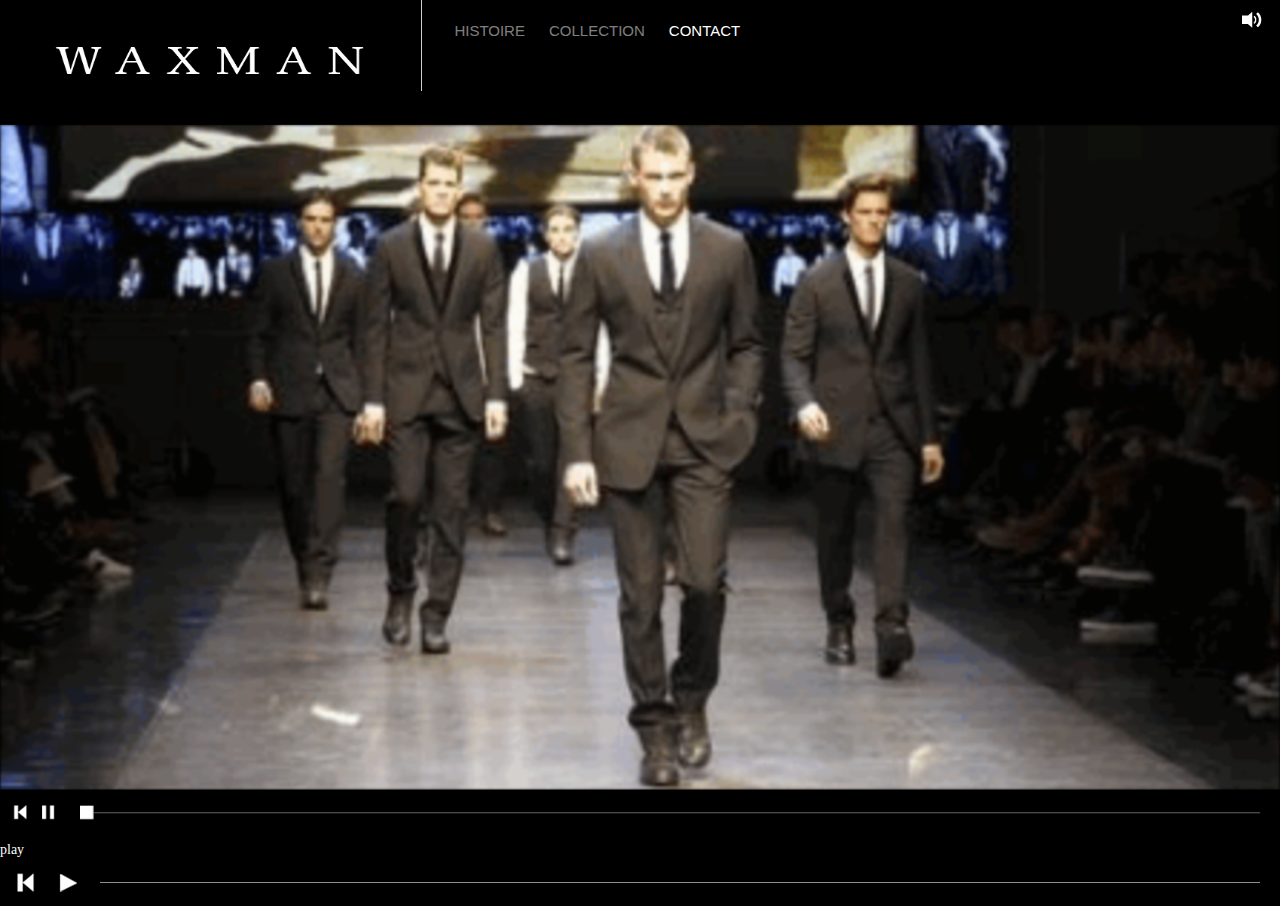
<file: index.html>
<!DOCTYPE html>
<html>
<head>
<meta http-equiv="Content-Type" content="text/html; charset=UTF-8">
<meta name="robots" content="INDEX, FOLLOW">
<title>Index</title>
<meta name="keywords" content="">
<meta name="description" content="">
<link href="css/main.css" rel="stylesheet" type="text/css">
<script type="text/javascript" src="http://ajax.googleapis.com/ajax/libs/jquery/1.10.1/jquery.min.js"></script>
<script type="text/javascript" src="js/jquery.jplayer.min.js"></script>
<script type="text/javascript">
//<![CDATA[
$(document).ready(function(){

	$("#video").jPlayer({
		ready: function () {
			$(this).jPlayer("setMedia", {
				m4v: "http://www.jplayer.org/video/m4v/Big_Buck_Bunny_Trailer.m4v",
				ogv: "http://www.jplayer.org/video/ogv/Big_Buck_Bunny_Trailer.ogv",
				webmv: "http://www.jplayer.org/video/webm/Big_Buck_Bunny_Trailer.webm",
				poster: "images/other/mov1.png"
			}).jPlayer("play");
		},
		swfPath: "js",
		supplied: "webmv, ogv, m4v",
		volume: 0.3,
		size: {
			width: "100%",
			height: "auto",
			cssClass: "jp-video-360p"
		},
		smoothPlayBar: true,
		keyEnabled: true
	});

});
//]]>
</script>
</head>
<body>
<div class="header clear"><a href="#"><img class="logo" src="images/logo.png" width="560" height="91" alt=""></a>
  <ul class="nav">
    <li><a href="#">HISTOIRE</a>
      <ul>
        <li><a href="#">COORDONNÉS</a></li>
        <li><a href="#">HEURES D’OUVERTURE</a></li>
        <li><a href="#">FORMULAIRE COURRIEL</a></li>
      </ul>
    </li>
    <li><a href="#">COLLECTION</a>
      <ul>
        <li><a href="#">COORDONNÉS</a></li>
        <li><a href="#">HEURES D’OUVERTURE</a></li>
        <li><a href="#">FORMULAIRE COURRIEL</a></li>
      </ul>
    </li>
    <li><a class="nav_act" href="#">CONTACT</a>
      <ul>
        <li><a href="#">COORDONNÉS</a></li>
        <li><a href="#">HEURES D’OUVERTURE</a></li>
        <li><a href="#">FORMULAIRE COURRIEL</a></li>
      </ul>
    </li>
  </ul>
  <!--<a href="javascript:;" class="mute jp-mute" tabindex="1" title="mute">mute</a>
  <a href="javascript:;" class="mute mute_off jp-unmute" tabindex="1" title="unmute" style="display: none;">unmute</a>
  <span class="mute" style="display: none;">&nbsp;</span> 
  <span class="mute mute_off" style="display: none;">&nbsp;</span>--> 
</div>
<div class="mov_cnt">
		<div id="jp_container_1" class="jp-video jp-video-360p">
			<div class="jp-type-single">
				<div id="video" class="jp-jplayer"></div>
				<div class="jp-gui">
					<div class="jp-video-play">
						<a href="javascript:;" class="jp-video-play-icon" tabindex="1">play</a>
					</div>
					<div class="jp-interface clear">
						
						<div class="jp-current-time" style="display: none;"></div>
						<div class="jp-duration" style="display: none;"></div>
						<div class="jp-controls-holder pl_controls">
							<ul class="jp-controls clear">
								<li><a href="javascript:;" class="pl_stop jp-stop" tabindex="1">stop</a></li>
                                <li><a href="javascript:;" class="pl_play jp-play" tabindex="1">play</a></li>
								<li><a href="javascript:;" class="pl_pause jp-pause" tabindex="1">pause</a></li>								
								<li><a href="javascript:;" class="mute jp-mute" tabindex="1" title="mute">mute</a></li>
								<li><a href="javascript:;" class="mute mute_off jp-unmute" tabindex="1" title="unmute">unmute</a></li>
								<li style="display: none;"><a href="javascript:;" class="jp-volume-max" tabindex="1" title="max volume">max volume</a></li>
							</ul>
							<div class="jp-volume-bar">
								<div class="jp-volume-bar-value"></div>
							</div>
							<ul class="jp-toggles" style="display: none;">
								<li><a href="javascript:;" class="jp-full-screen" tabindex="1" title="full screen">full screen</a></li>
								<li><a href="javascript:;" class="jp-restore-screen" tabindex="1" title="restore screen">restore screen</a></li>
								<li><a href="javascript:;" class="jp-repeat" tabindex="1" title="repeat">repeat</a></li>
								<li><a href="javascript:;" class="jp-repeat-off" tabindex="1" title="repeat off">repeat off</a></li>
							</ul>
						</div>
                        
                        <div class="jp-progress pl_progress">
							<div class="jp-seek-bar pl_seek">
								<div class="jp-play-bar pl_play_bar">&nbsp;</div>
							</div>
						</div>
                        
						<div class="jp-title" style="display: none;">
							<ul>
								<li>Big Buck Bunny Trailer</li>
							</ul>
						</div>
					</div>
				</div>
				<div class="jp-no-solution">
					<span>Update Required</span>
					To play the media you will need to either update your browser to a recent version or update your <a href="http://get.adobe.com/flashplayer/" target="_blank">Flash plugin</a>.
				</div>
			</div>
		</div>

<img src="images/other/mov1.png" width="1680" height="926" alt="" style="display: none;">
</div>
</body>
</html>
</file>
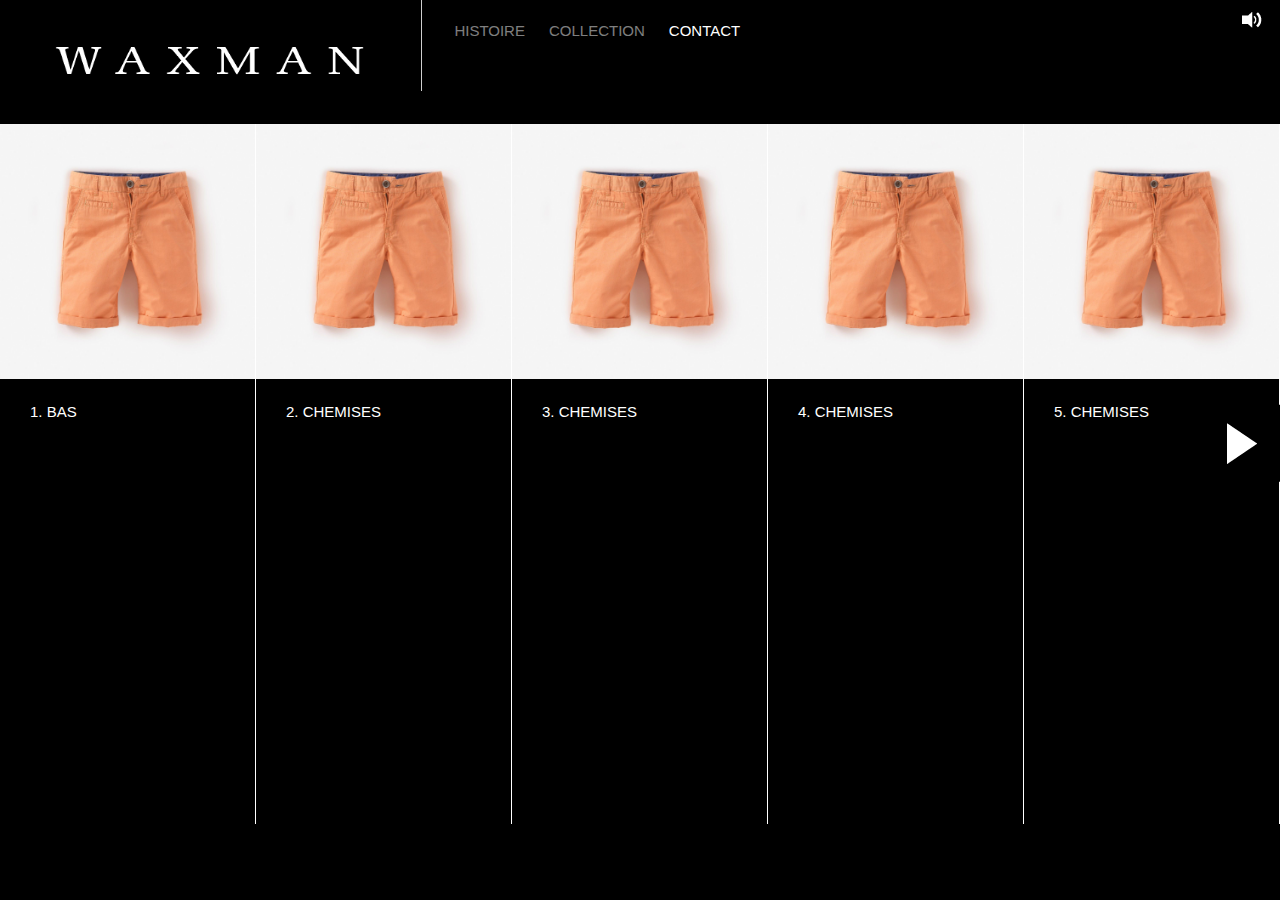
<file: accessories.html>
<!DOCTYPE html>
<html>
<head>
<meta http-equiv="Content-Type" content="text/html; charset=UTF-8">
<meta name="robots" content="INDEX, FOLLOW">
<title>Collection</title>
<meta name="keywords" content="">
<meta name="description" content="">
<link href="css/main.css" rel="stylesheet" type="text/css">
<script type="text/javascript" src="http://ajax.googleapis.com/ajax/libs/jquery/1.10.1/jquery.min.js"></script>
<!-- script src="http://cdn.jquerytools.org/1.2.7/full/jquery.tools.min.js"></script -->
<!--<script type="text/javascript" src="js/scrollable.js"></script>
<script type="text/javascript" src="js/collection.js"></script>-->
<script type="text/javascript" src="js/scrollable.js"></script>
<script type="text/javascript" src="js/jquery.form.js"></script>
<script type="text/javascript" src="js/jquery.validate.js"></script>
<script type="text/javascript" src="js/additional-methods.min.js"></script>
<script type="text/javascript" src="js/jquery.mousewheel.js"></script>
<script type="text/javascript" src="js/mwheelIntent.js"></script>
<script type="text/javascript" src="js/jquery.jscrollpane.min.js"></script>
<script type="text/javascript" src="js/accessories.js"></script>
</head>
<body>
<div class="header clear"><a href="#"><img class="logo" src="images/logo.png" width="560" height="91" alt=""></a>
  <ul class="nav">
    <li><a href="#">HISTOIRE</a>
      <ul>
        <li><a href="#">COORDONNÉS</a></li>
        <li><a href="#">HEURES D’OUVERTURE</a></li>
        <li><a href="#">FORMULAIRE COURRIEL</a></li>
      </ul>
    </li>
    <li><a href="#">COLLECTION</a>
      <ul>
        <li><a href="#">COORDONNÉS</a></li>
        <li><a href="#">HEURES D’OUVERTURE</a></li>
        <li><a href="#">FORMULAIRE COURRIEL</a></li>
      </ul>
    </li>
    <li><a class="nav_act" href="#">CONTACT</a>
      <ul>
        <li><a href="#">COORDONNÉS</a></li>
        <li><a href="#">HEURES D’OUVERTURE</a></li>
        <li><a href="#">FORMULAIRE COURRIEL</a></li>
      </ul>
    </li>
  </ul>
  <span class="mute">&nbsp;</span> </div>
<div class="colct_slider"><span class="slide_l">&nbsp;</span><span class="slide_r">&nbsp;</span>
  <div id="slider">
    <ul class="colct_list items clear" style="width: 100000px; position: relative;">
      <li class="item accs_li" style="visibility: visible;">
        <div class="al_img"><img src="images/other/324400813-0c729764-b8ad-4c0e-87ef-45f89398f044_1200.jpg" width="1200" height="1200" alt="">
          <div class="al_name">1. BAS</div>
        </div>
      </li>
      <li class="item accessory hide_item">
        <div class="cl_img"><img src="images/other/frak.png" width="594" height="925" alt=""></div>
        <div class="cl_dtl">
          <div class="cl_dtl_in"><span class="cl_dtl_close">&nbsp;</span><strong class="cl_name">Jaquette de type Oxford par Chaps Ralph Lauren.</strong>
            <p>La jacquette classique de couleur anthracite est une veste à fentes plus longue à l’arrière, portée en général sur un pantalon à rayures et une chemise blanche à col cassé. La finition de l’ensemble se fait d’un Ascot, de bretelles blanches et d’un gilet gris perle. Les gants gris, les guêtres et le haut-de-forme sont optionnels.</p>
            <div class="cl_code">CODE: CCG</div>
            <ul class="cl_nav_list">
              <li><a class="icon_share" href="#">SHARE</a></li>
              <li><a class="icon_send" href="#">SEND</a></li>
              <li><a class="icon_print" href="#">PRINT</a></li>
              <li><a class="icon_rent" href="#">RENT</a></li>
            </ul>
          </div>
        </div>
      </li>
      <li class="item accessory hide_item">
        <div class="cl_img"><img src="images/other/frak.png" width="594" height="925" alt=""></div>
        <div class="cl_dtl">
          <div class="cl_dtl_in"><span class="cl_dtl_close">&nbsp;</span><strong class="cl_name">Jaquette de type Oxford par Chaps Ralph Lauren.</strong>
            <p>La jacquette classique de couleur anthracite est une veste à fentes plus longue à l’arrière, portée en général sur un pantalon à rayures et une chemise blanche à col cassé. La finition de l’ensemble se fait d’un Ascot, de bretelles blanches et d’un gilet gris perle. Les gants gris, les guêtres et le haut-de-forme sont optionnels.</p>
            <div class="cl_code">CODE: CCG</div>
            <ul class="cl_nav_list">
              <li><a class="icon_share" href="#">SHARE</a></li>
              <li><a class="icon_send" href="#">SEND</a></li>
              <li><a class="icon_print" href="#">PRINT</a></li>
              <li><a class="icon_rent" href="#">RENT</a></li>
            </ul>
          </div>
        </div>
      </li>
      <li class="item accs_li" style="visibility: visible;">
        <div class="al_img"><img src="images/other/324400813-0c729764-b8ad-4c0e-87ef-45f89398f044_1200.jpg" width="1200" height="1200" alt="">
          <div class="al_name">2. CHEMISES</div>
        </div>
      </li>
      <li class="item accessory hide_item">
        <div class="cl_img"><img src="images/other/frak.png" width="594" height="925" alt=""></div>
        <div class="cl_dtl">
          <div class="cl_dtl_in"><span class="cl_dtl_close">&nbsp;</span><strong class="cl_name">Jaquette de type Oxford par Chaps Ralph Lauren.</strong>
            <p>La jacquette classique de couleur anthracite est une veste à fentes plus longue à l’arrière, portée en général sur un pantalon à rayures et une chemise blanche à col cassé. La finition de l’ensemble se fait d’un Ascot, de bretelles blanches et d’un gilet gris perle. Les gants gris, les guêtres et le haut-de-forme sont optionnels.</p>
            <div class="cl_code">CODE: CCG</div>
            <ul class="cl_nav_list">
              <li><a class="icon_share" href="#">SHARE</a></li>
              <li><a class="icon_send" href="#">SEND</a></li>
              <li><a class="icon_print" href="#">PRINT</a></li>
              <li><a class="icon_rent" href="#">RENT</a></li>
            </ul>
          </div>
        </div>
      </li>
      <li class="item accessory hide_item">
        <div class="cl_img"><img src="images/other/frak.png" width="594" height="925" alt=""></div>
        <div class="cl_dtl">
          <div class="cl_dtl_in"><span class="cl_dtl_close">&nbsp;</span><strong class="cl_name">Jaquette de type Oxford par Chaps Ralph Lauren.</strong>
            <p>La jacquette classique de couleur anthracite est une veste à fentes plus longue à l’arrière, portée en général sur un pantalon à rayures et une chemise blanche à col cassé. La finition de l’ensemble se fait d’un Ascot, de bretelles blanches et d’un gilet gris perle. Les gants gris, les guêtres et le haut-de-forme sont optionnels.</p>
            <div class="cl_code">CODE: CCG</div>
            <ul class="cl_nav_list">
              <li><a class="icon_share" href="#">SHARE</a></li>
              <li><a class="icon_send" href="#">SEND</a></li>
              <li><a class="icon_print" href="#">PRINT</a></li>
              <li><a class="icon_rent" href="#">RENT</a></li>
            </ul>
          </div>
        </div>
      </li>
      <li class="item accessory hide_item">
        <div class="cl_img"><img src="images/other/frak.png" width="594" height="925" alt=""></div>
        <div class="cl_dtl">
          <div class="cl_dtl_in"><span class="cl_dtl_close">&nbsp;</span><strong class="cl_name">Jaquette de type Oxford par Chaps Ralph Lauren.</strong>
            <p>La jacquette classique de couleur anthracite est une veste à fentes plus longue à l’arrière, portée en général sur un pantalon à rayures et une chemise blanche à col cassé. La finition de l’ensemble se fait d’un Ascot, de bretelles blanches et d’un gilet gris perle. Les gants gris, les guêtres et le haut-de-forme sont optionnels.</p>
            <div class="cl_code">CODE: CCG</div>
            <ul class="cl_nav_list">
              <li><a class="icon_share" href="#">SHARE</a></li>
              <li><a class="icon_send" href="#">SEND</a></li>
              <li><a class="icon_print" href="#">PRINT</a></li>
              <li><a class="icon_rent" href="#">RENT</a></li>
            </ul>
          </div>
        </div>
      </li>
      <li class="item accessory hide_item">
        <div class="cl_img"><img src="images/other/frak.png" width="594" height="925" alt=""></div>
        <div class="cl_dtl">
          <div class="cl_dtl_in"><span class="cl_dtl_close">&nbsp;</span><strong class="cl_name">Jaquette de type Oxford par Chaps Ralph Lauren.</strong>
            <p>La jacquette classique de couleur anthracite est une veste à fentes plus longue à l’arrière, portée en général sur un pantalon à rayures et une chemise blanche à col cassé. La finition de l’ensemble se fait d’un Ascot, de bretelles blanches et d’un gilet gris perle. Les gants gris, les guêtres et le haut-de-forme sont optionnels.</p>
            <div class="cl_code">CODE: CCG</div>
            <ul class="cl_nav_list">
              <li><a class="icon_share" href="#">SHARE</a></li>
              <li><a class="icon_send" href="#">SEND</a></li>
              <li><a class="icon_print" href="#">PRINT</a></li>
              <li><a class="icon_rent" href="#">RENT</a></li>
            </ul>
          </div>
        </div>
      </li>
      <li class="item accessory hide_item">
        <div class="cl_img"><img src="images/other/frak.png" width="594" height="925" alt=""></div>
        <div class="cl_dtl">
          <div class="cl_dtl_in"><span class="cl_dtl_close">&nbsp;</span><strong class="cl_name">Jaquette de type Oxford par Chaps Ralph Lauren.</strong>
            <p>La jacquette classique de couleur anthracite est une veste à fentes plus longue à l’arrière, portée en général sur un pantalon à rayures et une chemise blanche à col cassé. La finition de l’ensemble se fait d’un Ascot, de bretelles blanches et d’un gilet gris perle. Les gants gris, les guêtres et le haut-de-forme sont optionnels.</p>
            <div class="cl_code">CODE: CCG</div>
            <ul class="cl_nav_list">
              <li><a class="icon_share" href="#">SHARE</a></li>
              <li><a class="icon_send" href="#">SEND</a></li>
              <li><a class="icon_print" href="#">PRINT</a></li>
              <li><a class="icon_rent" href="#">RENT</a></li>
            </ul>
          </div>
        </div>
      </li>
      <li class="item accs_li" style="visibility: visible;">
        <div class="al_img"><img src="images/other/324400813-0c729764-b8ad-4c0e-87ef-45f89398f044_1200.jpg" width="1200" height="1200" alt="">
          <div class="al_name">3. CHEMISES</div>
        </div>
      </li>
      <li class="item accessory hide_item">
        <div class="cl_img"><img src="images/other/frak.png" width="594" height="925" alt=""></div>
        <div class="cl_dtl">
          <div class="cl_dtl_in"><span class="cl_dtl_close">&nbsp;</span><strong class="cl_name">Jaquette de type Oxford par Chaps Ralph Lauren.</strong>
            <p>La jacquette classique de couleur anthracite est une veste à fentes plus longue à l’arrière, portée en général sur un pantalon à rayures et une chemise blanche à col cassé. La finition de l’ensemble se fait d’un Ascot, de bretelles blanches et d’un gilet gris perle. Les gants gris, les guêtres et le haut-de-forme sont optionnels.</p>
            <div class="cl_code">CODE: CCG</div>
            <ul class="cl_nav_list">
              <li><a class="icon_share" href="#">SHARE</a></li>
              <li><a class="icon_send" href="#">SEND</a></li>
              <li><a class="icon_print" href="#">PRINT</a></li>
              <li><a class="icon_rent" href="#">RENT</a></li>
            </ul>
          </div>
        </div>
      </li>
      <li class="item accessory hide_item">
        <div class="cl_img"><img src="images/other/frak.png" width="594" height="925" alt=""></div>
        <div class="cl_dtl">
          <div class="cl_dtl_in"><span class="cl_dtl_close">&nbsp;</span><strong class="cl_name">Jaquette de type Oxford par Chaps Ralph Lauren.</strong>
            <p>La jacquette classique de couleur anthracite est une veste à fentes plus longue à l’arrière, portée en général sur un pantalon à rayures et une chemise blanche à col cassé. La finition de l’ensemble se fait d’un Ascot, de bretelles blanches et d’un gilet gris perle. Les gants gris, les guêtres et le haut-de-forme sont optionnels.</p>
            <div class="cl_code">CODE: CCG</div>
            <ul class="cl_nav_list">
              <li><a class="icon_share" href="#">SHARE</a></li>
              <li><a class="icon_send" href="#">SEND</a></li>
              <li><a class="icon_print" href="#">PRINT</a></li>
              <li><a class="icon_rent" href="#">RENT</a></li>
            </ul>
          </div>
        </div>
      </li>
      <li class="item accs_li" style="visibility: visible;">
        <div class="al_img"><img src="images/other/324400813-0c729764-b8ad-4c0e-87ef-45f89398f044_1200.jpg" width="1200" height="1200" alt="">
          <div class="al_name">4. CHEMISES</div>
        </div>
      </li>
      <li class="item accessory hide_item">
        <div class="cl_img"><img src="images/other/frak.png" width="594" height="925" alt=""></div>
        <div class="cl_dtl">
          <div class="cl_dtl_in"><span class="cl_dtl_close">&nbsp;</span><strong class="cl_name">Jaquette de type Oxford par Chaps Ralph Lauren.</strong>
            <p>La jacquette classique de couleur anthracite est une veste à fentes plus longue à l’arrière, portée en général sur un pantalon à rayures et une chemise blanche à col cassé. La finition de l’ensemble se fait d’un Ascot, de bretelles blanches et d’un gilet gris perle. Les gants gris, les guêtres et le haut-de-forme sont optionnels.</p>
            <div class="cl_code">CODE: CCG</div>
            <ul class="cl_nav_list">
              <li><a class="icon_share" href="#">SHARE</a></li>
              <li><a class="icon_send" href="#">SEND</a></li>
              <li><a class="icon_print" href="#">PRINT</a></li>
              <li><a class="icon_rent" href="#">RENT</a></li>
            </ul>
          </div>
        </div>
      </li>
      <li class="item accessory hide_item">
        <div class="cl_img"><img src="images/other/frak.png" width="594" height="925" alt=""></div>
        <div class="cl_dtl">
          <div class="cl_dtl_in"><span class="cl_dtl_close">&nbsp;</span><strong class="cl_name">Jaquette de type Oxford par Chaps Ralph Lauren.</strong>
            <p>La jacquette classique de couleur anthracite est une veste à fentes plus longue à l’arrière, portée en général sur un pantalon à rayures et une chemise blanche à col cassé. La finition de l’ensemble se fait d’un Ascot, de bretelles blanches et d’un gilet gris perle. Les gants gris, les guêtres et le haut-de-forme sont optionnels.</p>
            <div class="cl_code">CODE: CCG</div>
            <ul class="cl_nav_list">
              <li><a class="icon_share" href="#">SHARE</a></li>
              <li><a class="icon_send" href="#">SEND</a></li>
              <li><a class="icon_print" href="#">PRINT</a></li>
              <li><a class="icon_rent" href="#">RENT</a></li>
            </ul>
          </div>
        </div>
      </li>
      <li class="item accs_li" style="visibility: visible;">
        <div class="al_img"><img src="images/other/324400813-0c729764-b8ad-4c0e-87ef-45f89398f044_1200.jpg" width="1200" height="1200" alt="">
          <div class="al_name">5. CHEMISES</div>
        </div>
      </li>
      <li class="item accessory hide_item">
        <div class="cl_img"><img src="images/other/frak.png" width="594" height="925" alt=""></div>
        <div class="cl_dtl">
          <div class="cl_dtl_in"><span class="cl_dtl_close">&nbsp;</span><strong class="cl_name">Jaquette de type Oxford par Chaps Ralph Lauren.</strong>
            <p>La jacquette classique de couleur anthracite est une veste à fentes plus longue à l’arrière, portée en général sur un pantalon à rayures et une chemise blanche à col cassé. La finition de l’ensemble se fait d’un Ascot, de bretelles blanches et d’un gilet gris perle. Les gants gris, les guêtres et le haut-de-forme sont optionnels.</p>
            <div class="cl_code">CODE: CCG</div>
            <ul class="cl_nav_list">
              <li><a class="icon_share" href="#">SHARE</a></li>
              <li><a class="icon_send" href="#">SEND</a></li>
              <li><a class="icon_print" href="#">PRINT</a></li>
              <li><a class="icon_rent" href="#">RENT</a></li>
            </ul>
          </div>
        </div>
      </li>
      <li class="item accessory hide_item">
        <div class="cl_img"><img src="images/other/frak.png" width="594" height="925" alt=""></div>
        <div class="cl_dtl">
          <div class="cl_dtl_in"><span class="cl_dtl_close">&nbsp;</span><strong class="cl_name">Jaquette de type Oxford par Chaps Ralph Lauren.</strong>
            <p>La jacquette classique de couleur anthracite est une veste à fentes plus longue à l’arrière, portée en général sur un pantalon à rayures et une chemise blanche à col cassé. La finition de l’ensemble se fait d’un Ascot, de bretelles blanches et d’un gilet gris perle. Les gants gris, les guêtres et le haut-de-forme sont optionnels.</p>
            <div class="cl_code">CODE: CCG</div>
            <ul class="cl_nav_list">
              <li><a class="icon_share" href="#">SHARE</a></li>
              <li><a class="icon_send" href="#">SEND</a></li>
              <li><a class="icon_print" href="#">PRINT</a></li>
              <li><a class="icon_rent" href="#">RENT</a></li>
            </ul>
          </div>
        </div>
      </li>
    </ul>
  </div>
</div>
</body>
</html>
</file>
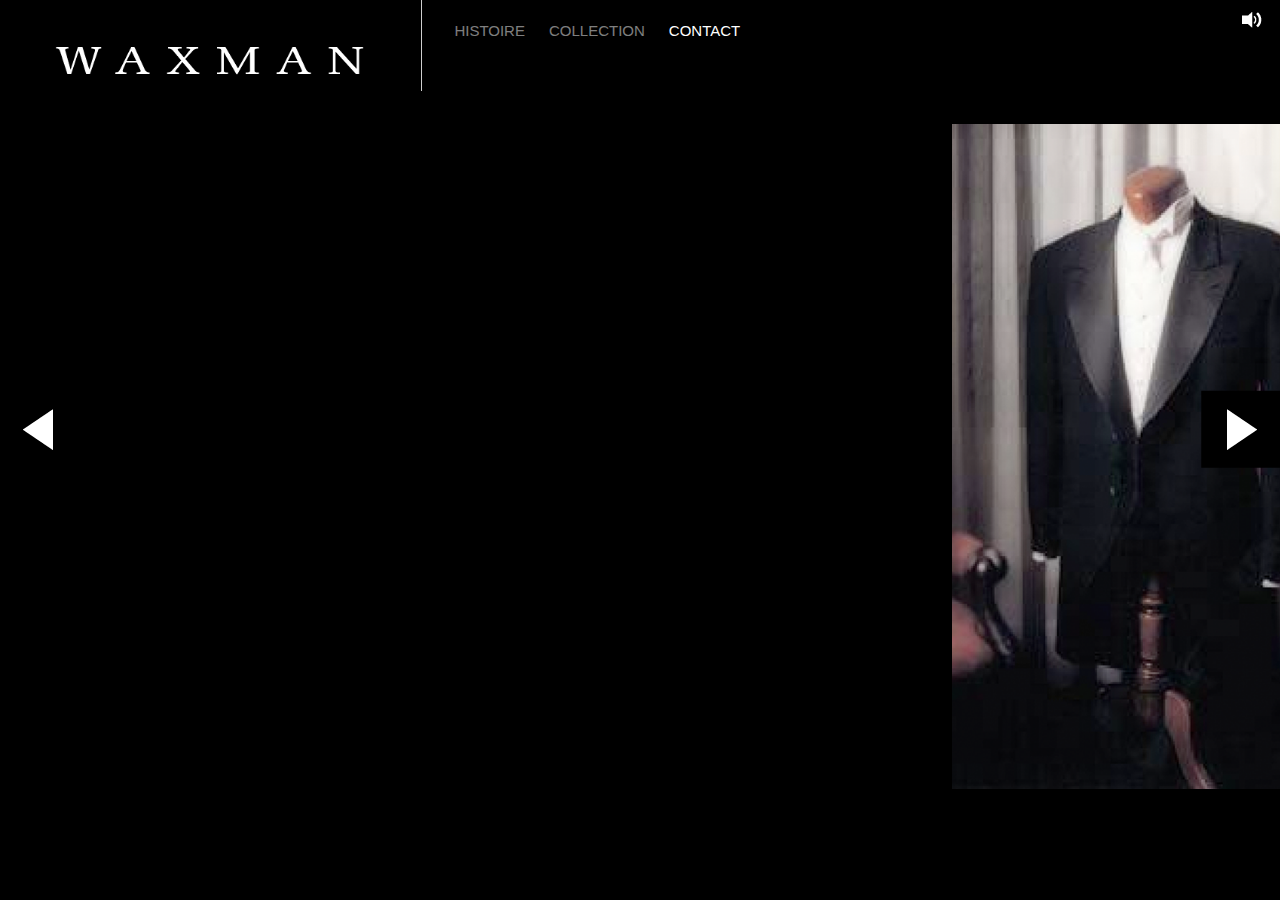
<file: collection.html>
<!DOCTYPE html>
<html>
<head>
<meta http-equiv="Content-Type" content="text/html; charset=UTF-8">
<meta name="robots" content="INDEX, FOLLOW">
<title>Collection</title>
<meta name="keywords" content="">
<meta name="description" content="">
<link href="css/main.css" rel="stylesheet" type="text/css">
<link href="css/jquery.jscrollpane.css" rel="stylesheet" type="text/css">
<script type="text/javascript" src="http://ajax.googleapis.com/ajax/libs/jquery/1.10.1/jquery.min.js"></script>
<!-- script src="http://cdn.jquerytools.org/1.2.7/full/jquery.tools.min.js"></script -->
<script type="text/javascript" src="js/scrollable.js"></script>
<script type="text/javascript" src="js/jquery.form.js"></script>
<script type="text/javascript" src="js/jquery.validate.js"></script>
<script type="text/javascript" src="js/additional-methods.min.js"></script>
<script type="text/javascript" src="js/jquery.mousewheel.js"></script>
<script type="text/javascript" src="js/mwheelIntent.js"></script>
<script type="text/javascript" src="js/jquery.jscrollpane.min.js"></script>
<script type="text/javascript" src="js/collection.js"></script>
</head>
<body>
<div class="header clear"><a href="#"><img class="logo" src="images/logo.png" width="560" height="91" alt=""></a>
  <ul class="nav">
    <li><a href="#">HISTOIRE</a>
      <ul>
        <li><a href="#">COORDONNÉS</a></li>
        <li><a href="#">HEURES D’OUVERTURE</a></li>
        <li><a href="#">FORMULAIRE COURRIEL</a></li>
      </ul>
    </li>
    <li><a href="#">COLLECTION</a>
      <ul>
        <li><a href="#">COORDONNÉS</a></li>
        <li><a href="#">HEURES D’OUVERTURE</a></li>
        <li><a href="#">FORMULAIRE COURRIEL</a></li>
      </ul>
    </li>
    <li><a class="nav_act" href="#">CONTACT</a>
      <ul>
        <li><a href="#">COORDONNÉS</a></li>
        <li><a href="#">HEURES D’OUVERTURE</a></li>
        <li><a href="#">FORMULAIRE COURRIEL</a></li>
      </ul>
    </li>
  </ul>
  <span class="mute">&nbsp;</span> </div>
<div class="colct_slider"><span class="slide_l">&nbsp;</span><span class="slide_r">&nbsp;</span>
  <ul class="cl_num navi clear"></ul>
<!-- 
  <div class="cl_num navi clear"></div>
  <ul class="cl_num navi clear">
    <li class="active cl_curr">&nbsp;</li>
    <li>&nbsp;</li>
    <li>&nbsp;</li>
    <li>&nbsp;</li>
    <li>&nbsp;</li>
    <li>&nbsp;</li>
    <li>&nbsp;</li>
  </ul>
 -->
  <div id="slider">
	  <ul class="colct_list items clear" style="width: 100000px; position: relative;">
	    <li class="item">
	      <div class="cl_img"><img src="images/other/frak.png" width="594" height="925" alt=""></div>
	      <div class="cl_dtl">
	        <div class="cl_dtl_in"><span class="cl_dtl_close">&nbsp;</span><strong class="cl_name">Jaquette de type Oxford par Chaps Ralph Lauren.</strong>
	          <p>La jacquette classique de couleur anthracite est une veste à fentes plus longue à l’arrière, portée en général sur un pantalon à rayures et une chemise blanche à col cassé. La finition de l’ensemble se fait d’un Ascot, de bretelles blanches et d’un gilet gris perle. Les gants gris, les guêtres et le haut-de-forme sont optionnels.</p>
	          <div class="cl_code">CODE: CCG</div>
	          <ul class="cl_nav_list clear">
	            <li><a class="icon_share" href="#">SHARE</a></li>
	            <li><a class="icon_send" href="#">SEND</a><form class="cl-email-form" method="post"  action="http://waxman/collectionemail.php"><input class="cl_send_mail" type="text" id="email1" name="email" placeholder="email" value="" /><input class="cl_send_btn" type="submit" value="send" class="cl-email-sbmt" /></form></li>
	            <li><a class="icon_print" href="#">PRINT</a></li>
	            <li><a class="icon_rent" href="#">RENT</a></li>
	          </ul>
	        </div>
	      </div>
	      <div class="form_wrap"> <!-- span class="scroll_pt">&nbsp;</span -->
	      <form method="post" action="/collectionrent.php">
		        <div class="form_headl">VOS COORDONNÉES</div>
		        <ul class="form_inp_list clear">
		          <li>
		            <input class="inp_comm" type="text" name="firstname" value="">
		          </li>
		          <li>
		            <input class="inp_comm" type="text" name="lastname" value="">
		          </li>
		          <!-- 
		          <li>
		            <div class="scl_wrap">
		              <select name="province">
		                <option>Province/State</option>
		              </select>
		            </div>
		          </li>
		          <li>
		            <input class="inp_comm ic_sml" type="text" value="">
		          </li>
		          <li class="inp_date">
		            <input class="inp_comm" type="text" value="">
		            <div class="date_pt">&nbsp;</div>
		          </li>
		           -->
		        </ul>
		        <!-- 
		        <div class="form_headl">Mensurations</div>
		        <ul class="form_inp_list clear">
		          <li>
		            <input class="inp_comm ic_sml" type="text" value="">
		            <input class="inp_comm ic_sml fl_right" type="text" value="">
		          </li>
		          <li>
		            <div class="fil_half"><em>Vestion</em>
		              <div class="scl_wrap">
		                <select>
		                  <option>Province/State</option>
		                </select>
		              </div>
		              <div class="scl_wrap">
		                <select>
		                  <option>Province/State</option>
		                </select>
		              </div>
		              <div class="scl_wrap">
		                <select>
		                  <option>Province/State</option>
		                </select>
		              </div>
		            </div>
		            <div class="fil_half fl_right"><em>Pantalon</em>
		              <div class="scl_wrap">
		                <select>
		                  <option>Province/State</option>
		                </select>
		              </div>
		              <div class="scl_wrap">
		                <select>
		                  <option>Province/State</option>
		                </select>
		              </div>
		              <div class="scl_wrap">
		                <select>
		                  <option>Province/State</option>
		                </select>
		              </div>
		            </div>
		          </li>
		          <li>
		            <div class="fil_half fl_right">
		              <input type="checkbox">
		              <label>shoes</label>
		              <div class="scl_wrap">
		                <select>
		                  <option>Province/State</option>
		                </select>
		              </div>
		            </div>
		          </li>
		        </ul>
		        <div class="form_headl">Accessories</div>
		        <ul class="form_inp_list clear brd_none">
		          <li>
		            <div class="fil_half">
		              <div>
		                <input type="checkbox">
		                <label>shoes</label>
		              </div>
		              <div>
		                <input type="checkbox">
		                <label>shoes</label>
		              </div>
		              <div>
		                <input type="checkbox">
		                <label>shoes</label>
		              </div>
		              <div>
		                <input type="checkbox">
		                <label>shoes</label>
		              </div>
		            </div>
		            <div class="fil_half fl_right">
		              <div>
		                <input type="checkbox">
		                <label>shoes</label>
		              </div>
		              <div>
		                <input type="checkbox">
		                <label>shoes</label>
		              </div>
		              <div>
		                <input type="checkbox">
		                <label>shoes</label>
		              </div>
		              <div>
		                <input type="checkbox">
		                <label>shoes</label>
		              </div>
		            </div>
		          </li>
		        </ul>
		        <div class="form_num">Jacket code = xxxxx</div>
		        <p>Lorem ipsum dolor sit amet</p>
		        <div class="form_cmnt clear">
		          <textarea rows="1" cols="1"></textarea>
		        </div>
		         -->
		        <input class="btn_send" type="submit" value="Send"  autofill="false">
		        <!-- input class="btn_send btn_err" type="submit" disabled value="Send">
		        <input class="btn_send btn_suc" type="submit" disabled value="Send" -->
		        <div class="form_err"></div>
		        <div class="form_suc"></div>
	      </form>
		      </div>
	    </li>
	    <li class="item">
	      <div class="cl_img"><img src="images/other/frak.png" width="594" height="925" alt=""></div>
	      <div class="cl_dtl">
	        <div class="cl_dtl_in"><span class="cl_dtl_close">&nbsp;</span><strong class="cl_name">Jaquette de type Oxford par Chaps Ralph Lauren.</strong>
	          <p>La jacquette classique de couleur anthracite est une veste à fentes plus longue à l’arrière, portée en général sur un pantalon à rayures et une chemise blanche à col cassé. La finition de l’ensemble se fait d’un Ascot, de bretelles blanches et d’un gilet gris perle. Les gants gris, les guêtres et le haut-de-forme sont optionnels.</p>
	          <div class="cl_code">CODE: CCG</div>
	          <ul class="cl_nav_list">
	            <li><a class="icon_share" href="#">SHARE</a></li>
	            <li><a class="icon_send" href="#">SEND</a></li>
	            <li><a class="icon_print" href="#">PRINT</a></li>
	            <li><a class="icon_rent" href="#">RENT</a></li>
	          </ul>
	        </div>
	      </div>
	      <div class="form_wrap"><span class="scroll_pt">&nbsp;</span>
	        <div class="form_headl">VOS COORDONNÉES</div>
	        <ul class="form_inp_list clear">
	          <li>
	            <input class="inp_comm" type="text" value="Last name">
	          </li>
	          <li>
	            <input class="inp_comm" type="text" value="Last name">
	          </li>
	          <li>
	            <div class="scl_wrap">
	              <select>
	                <option>Province/State</option>
	              </select>
	            </div>
	          </li>
	          <li>
	            <input class="inp_comm ic_sml" type="text" value="">
	          </li>
	          <li class="inp_date">
	            <input class="inp_comm" type="text" value="">
	            <div class="date_pt">&nbsp;</div>
	          </li>
	        </ul>
	        <div class="form_headl">Mensurations</div>
	        <ul class="form_inp_list clear">
	          <li>
	            <input class="inp_comm ic_sml" type="text" value="">
	            <input class="inp_comm ic_sml fl_right" type="text" value="">
	          </li>
	          <li>
	            <div class="fil_half"><em>Vestion</em>
	              <div class="scl_wrap">
	                <select>
	                  <option>Province/State</option>
	                </select>
	              </div>
	              <div class="scl_wrap">
	                <select>
	                  <option>Province/State</option>
	                </select>
	              </div>
	              <div class="scl_wrap">
	                <select>
	                  <option>Province/State</option>
	                </select>
	              </div>
	            </div>
	            <div class="fil_half fl_right"><em>Pantalon</em>
	              <div class="scl_wrap">
	                <select>
	                  <option>Province/State</option>
	                </select>
	              </div>
	              <div class="scl_wrap">
	                <select>
	                  <option>Province/State</option>
	                </select>
	              </div>
	              <div class="scl_wrap">
	                <select>
	                  <option>Province/State</option>
	                </select>
	              </div>
	            </div>
	          </li>
	          <li>
	            <div class="fil_half fl_right">
	              <input type="checkbox">
	              <label>shoes</label>
	              <div class="scl_wrap">
	                <select>
	                  <option>Province/State</option>
	                </select>
	              </div>
	            </div>
	          </li>
	        </ul>
	        <div class="form_headl">Accessories</div>
	        <ul class="form_inp_list clear brd_none">
	          <li>
	            <div class="fil_half">
	              <div>
	                <input type="checkbox">
	                <label>shoes</label>
	              </div>
	              <div>
	                <input type="checkbox">
	                <label>shoes</label>
	              </div>
	              <div>
	                <input type="checkbox">
	                <label>shoes</label>
	              </div>
	              <div>
	                <input type="checkbox">
	                <label>shoes</label>
	              </div>
	            </div>
	            <div class="fil_half fl_right">
	              <div>
	                <input type="checkbox">
	                <label>shoes</label>
	              </div>
	              <div>
	                <input type="checkbox">
	                <label>shoes</label>
	              </div>
	              <div>
	                <input type="checkbox">
	                <label>shoes</label>
	              </div>
	              <div>
	                <input type="checkbox">
	                <label>shoes</label>
	              </div>
	            </div>
	          </li>
	        </ul>
	        <div class="form_num">Jacket code = xxxxx</div>
	        <p>Lorem ipsum dolor sit amet</p>
	        <div class="form_cmnt clear">
	          <textarea rows="1" cols="1"></textarea>
	        </div>
	        <input class="btn_send" type="submit" value="Send">
	        <input class="btn_send btn_err" type="submit" disabled value="Send">
	        <input class="btn_send btn_suc" type="submit" disabled value="Send">
	        <div class="form_err">Please, verify your... <br>
	          pants waist</div>
	        <div class="form_suc">Nous confirmons la réception du formulaire. Merci de faire confiance à la maison Waxman!</div>
	      </div>
	    </li>
	    <li class="item">
	      <div class="cl_img"><img src="images/other/frak.png" width="594" height="925" alt=""></div>
	      <div class="cl_dtl">
	        <div class="cl_dtl_in"><span class="cl_dtl_close">&nbsp;</span><strong class="cl_name">Jaquette de type Oxford par Chaps Ralph Lauren.</strong>
	          <p>La jacquette classique de couleur anthracite est une veste à fentes plus longue à l’arrière, portée en général sur un pantalon à rayures et une chemise blanche à col cassé. La finition de l’ensemble se fait d’un Ascot, de bretelles blanches et d’un gilet gris perle. Les gants gris, les guêtres et le haut-de-forme sont optionnels.</p>
	          <div class="cl_code">CODE: CCG</div>
	          <ul class="cl_nav_list">
	            <li><a class="icon_share" href="#">SHARE</a></li>
	            <li><a class="icon_send" href="#">SEND</a></li>
	            <li><a class="icon_print" href="#">PRINT</a></li>
	            <li><a class="icon_rent" href="#">RENT</a></li>
	          </ul>
	        </div>
	      </div>
	      <div class="form_wrap"><span class="scroll_pt">&nbsp;</span>
	        <div class="form_headl">VOS COORDONNÉES</div>
	        <ul class="form_inp_list clear">
	          <li>
	            <input class="inp_comm" type="text" value="Last name">
	          </li>
	          <li>
	            <input class="inp_comm" type="text" value="Last name">
	          </li>
	          <li>
	            <div class="scl_wrap">
	              <select>
	                <option>Province/State</option>
	              </select>
	            </div>
	          </li>
	          <li>
	            <input class="inp_comm ic_sml" type="text" value="">
	          </li>
	          <li class="inp_date">
	            <input class="inp_comm" type="text" value="">
	            <div class="date_pt">&nbsp;</div>
	          </li>
	        </ul>
	        <div class="form_headl">Mensurations</div>
	        <ul class="form_inp_list clear">
	          <li>
	            <input class="inp_comm ic_sml" type="text" value="">
	            <input class="inp_comm ic_sml fl_right" type="text" value="">
	          </li>
	          <li>
	            <div class="fil_half"><em>Vestion</em>
	              <div class="scl_wrap">
	                <select>
	                  <option>Province/State</option>
	                </select>
	              </div>
	              <div class="scl_wrap">
	                <select>
	                  <option>Province/State</option>
	                </select>
	              </div>
	              <div class="scl_wrap">
	                <select>
	                  <option>Province/State</option>
	                </select>
	              </div>
	            </div>
	            <div class="fil_half fl_right"><em>Pantalon</em>
	              <div class="scl_wrap">
	                <select>
	                  <option>Province/State</option>
	                </select>
	              </div>
	              <div class="scl_wrap">
	                <select>
	                  <option>Province/State</option>
	                </select>
	              </div>
	              <div class="scl_wrap">
	                <select>
	                  <option>Province/State</option>
	                </select>
	              </div>
	            </div>
	          </li>
	          <li>
	            <div class="fil_half fl_right">
	              <input type="checkbox">
	              <label>shoes</label>
	              <div class="scl_wrap">
	                <select>
	                  <option>Province/State</option>
	                </select>
	              </div>
	            </div>
	          </li>
	        </ul>
	        <div class="form_headl">Accessories</div>
	        <ul class="form_inp_list clear brd_none">
	          <li>
	            <div class="fil_half">
	              <div>
	                <input type="checkbox">
	                <label>shoes</label>
	              </div>
	              <div>
	                <input type="checkbox">
	                <label>shoes</label>
	              </div>
	              <div>
	                <input type="checkbox">
	                <label>shoes</label>
	              </div>
	              <div>
	                <input type="checkbox">
	                <label>shoes</label>
	              </div>
	            </div>
	            <div class="fil_half fl_right">
	              <div>
	                <input type="checkbox">
	                <label>shoes</label>
	              </div>
	              <div>
	                <input type="checkbox">
	                <label>shoes</label>
	              </div>
	              <div>
	                <input type="checkbox">
	                <label>shoes</label>
	              </div>
	              <div>
	                <input type="checkbox">
	                <label>shoes</label>
	              </div>
	            </div>
	          </li>
	        </ul>
	        <div class="form_num">Jacket code = xxxxx</div>
	        <p>Lorem ipsum dolor sit amet</p>
	        <div class="form_cmnt clear">
	          <textarea rows="1" cols="1"></textarea>
	        </div>
	        <input class="btn_send" type="submit" value="Send">
	        <input class="btn_send btn_err" type="submit" disabled value="Send">
	        <input class="btn_send btn_suc" type="submit" disabled value="Send">
	        <div class="form_err">Please, verify your... <br>
	          pants waist</div>
	        <div class="form_suc">Nous confirmons la réception du formulaire. Merci de faire confiance à la maison Waxman!</div>
	      </div>
	    </li>
	    <li class="item">
	      <div class="cl_img"><img src="images/other/frak.png" width="594" height="925" alt=""></div>
	      <div class="cl_dtl">
	        <div class="cl_dtl_in"><span class="cl_dtl_close">&nbsp;</span><strong class="cl_name">Jaquette de type Oxford par Chaps Ralph Lauren.</strong>
	          <p>La jacquette classique de couleur anthracite est une veste à fentes plus longue à l’arrière, portée en général sur un pantalon à rayures et une chemise blanche à col cassé. La finition de l’ensemble se fait d’un Ascot, de bretelles blanches et d’un gilet gris perle. Les gants gris, les guêtres et le haut-de-forme sont optionnels.</p>
	          <div class="cl_code">CODE: CCG</div>
	          <ul class="cl_nav_list">
	            <li><a class="icon_share" href="#">SHARE</a></li>
	            <li><a class="icon_send" href="#">SEND</a></li>
	            <li><a class="icon_print" href="#">PRINT</a></li>
	            <li><a class="icon_rent" href="#">RENT</a></li>
	          </ul>
	        </div>
	      </div>
	      <div class="form_wrap"><span class="scroll_pt">&nbsp;</span>
	        <div class="form_headl">VOS COORDONNÉES</div>
	        <ul class="form_inp_list clear">
	          <li>
	            <input class="inp_comm" type="text" value="Last name">
	          </li>
	          <li>
	            <input class="inp_comm" type="text" value="Last name">
	          </li>
	          <li>
	            <div class="scl_wrap">
	              <select>
	                <option>Province/State</option>
	              </select>
	            </div>
	          </li>
	          <li>
	            <input class="inp_comm ic_sml" type="text" value="">
	          </li>
	          <li class="inp_date">
	            <input class="inp_comm" type="text" value="">
	            <div class="date_pt">&nbsp;</div>
	          </li>
	        </ul>
	        <div class="form_headl">Mensurations</div>
	        <ul class="form_inp_list clear">
	          <li>
	            <input class="inp_comm ic_sml" type="text" value="">
	            <input class="inp_comm ic_sml fl_right" type="text" value="">
	          </li>
	          <li>
	            <div class="fil_half"><em>Vestion</em>
	              <div class="scl_wrap">
	                <select>
	                  <option>Province/State</option>
	                </select>
	              </div>
	              <div class="scl_wrap">
	                <select>
	                  <option>Province/State</option>
	                </select>
	              </div>
	              <div class="scl_wrap">
	                <select>
	                  <option>Province/State</option>
	                </select>
	              </div>
	            </div>
	            <div class="fil_half fl_right"><em>Pantalon</em>
	              <div class="scl_wrap">
	                <select>
	                  <option>Province/State</option>
	                </select>
	              </div>
	              <div class="scl_wrap">
	                <select>
	                  <option>Province/State</option>
	                </select>
	              </div>
	              <div class="scl_wrap">
	                <select>
	                  <option>Province/State</option>
	                </select>
	              </div>
	            </div>
	          </li>
	          <li>
	            <div class="fil_half fl_right">
	              <input type="checkbox">
	              <label>shoes</label>
	              <div class="scl_wrap">
	                <select>
	                  <option>Province/State</option>
	                </select>
	              </div>
	            </div>
	          </li>
	        </ul>
	        <div class="form_headl">Accessories</div>
	        <ul class="form_inp_list clear brd_none">
	          <li>
	            <div class="fil_half">
	              <div>
	                <input type="checkbox">
	                <label>shoes</label>
	              </div>
	              <div>
	                <input type="checkbox">
	                <label>shoes</label>
	              </div>
	              <div>
	                <input type="checkbox">
	                <label>shoes</label>
	              </div>
	              <div>
	                <input type="checkbox">
	                <label>shoes</label>
	              </div>
	            </div>
	            <div class="fil_half fl_right">
	              <div>
	                <input type="checkbox">
	                <label>shoes</label>
	              </div>
	              <div>
	                <input type="checkbox">
	                <label>shoes</label>
	              </div>
	              <div>
	                <input type="checkbox">
	                <label>shoes</label>
	              </div>
	              <div>
	                <input type="checkbox">
	                <label>shoes</label>
	              </div>
	            </div>
	          </li>
	        </ul>
	        <div class="form_num">Jacket code = xxxxx</div>
	        <p>Lorem ipsum dolor sit amet</p>
	        <div class="form_cmnt clear">
	          <textarea rows="1" cols="1"></textarea>
	        </div>
	        <input class="btn_send" type="submit" value="Send">
	        <input class="btn_send btn_err" type="submit" disabled value="Send">
	        <input class="btn_send btn_suc" type="submit" disabled value="Send">
	        <div class="form_err">Please, verify your... <br>
	          pants waist</div>
	        <div class="form_suc">Nous confirmons la réception du formulaire. Merci de faire confiance à la maison Waxman!</div>
	      </div>
	    </li>
	    <li class="item">
	      <div class="cl_img"><img src="images/other/frak.png" width="594" height="925" alt=""></div>
	      <div class="cl_dtl">
	        <div class="cl_dtl_in"><span class="cl_dtl_close">&nbsp;</span><strong class="cl_name">Jaquette de type Oxford par Chaps Ralph Lauren.</strong>
	          <p>La jacquette classique de couleur anthracite est une veste à fentes plus longue à l’arrière, portée en général sur un pantalon à rayures et une chemise blanche à col cassé. La finition de l’ensemble se fait d’un Ascot, de bretelles blanches et d’un gilet gris perle. Les gants gris, les guêtres et le haut-de-forme sont optionnels.</p>
	          <div class="cl_code">CODE: CCG</div>
	          <ul class="cl_nav_list">
	            <li><a class="icon_share" href="#">SHARE</a></li>
	            <li><a class="icon_send" href="#">SEND</a></li>
	            <li><a class="icon_print" href="#">PRINT</a></li>
	            <li><a class="icon_rent" href="#">RENT</a></li>
	          </ul>
	        </div>
	      </div>
	      <div class="form_wrap"><span class="scroll_pt">&nbsp;</span>
	        <div class="form_headl">VOS COORDONNÉES</div>
	        <ul class="form_inp_list clear">
	          <li>
	            <input class="inp_comm" type="text" value="Last name">
	          </li>
	          <li>
	            <input class="inp_comm" type="text" value="Last name">
	          </li>
	          <li>
	            <div class="scl_wrap">
	              <select>
	                <option>Province/State</option>
	              </select>
	            </div>
	          </li>
	          <li>
	            <input class="inp_comm ic_sml" type="text" value="">
	          </li>
	          <li class="inp_date">
	            <input class="inp_comm" type="text" value="">
	            <div class="date_pt">&nbsp;</div>
	          </li>
	        </ul>
	        <div class="form_headl">Mensurations</div>
	        <ul class="form_inp_list clear">
	          <li>
	            <input class="inp_comm ic_sml" type="text" value="">
	            <input class="inp_comm ic_sml fl_right" type="text" value="">
	          </li>
	          <li>
	            <div class="fil_half"><em>Vestion</em>
	              <div class="scl_wrap">
	                <select>
	                  <option>Province/State</option>
	                </select>
	              </div>
	              <div class="scl_wrap">
	                <select>
	                  <option>Province/State</option>
	                </select>
	              </div>
	              <div class="scl_wrap">
	                <select>
	                  <option>Province/State</option>
	                </select>
	              </div>
	            </div>
	            <div class="fil_half fl_right"><em>Pantalon</em>
	              <div class="scl_wrap">
	                <select>
	                  <option>Province/State</option>
	                </select>
	              </div>
	              <div class="scl_wrap">
	                <select>
	                  <option>Province/State</option>
	                </select>
	              </div>
	              <div class="scl_wrap">
	                <select>
	                  <option>Province/State</option>
	                </select>
	              </div>
	            </div>
	          </li>
	          <li>
	            <div class="fil_half fl_right">
	              <input type="checkbox">
	              <label>shoes</label>
	              <div class="scl_wrap">
	                <select>
	                  <option>Province/State</option>
	                </select>
	              </div>
	            </div>
	          </li>
	        </ul>
	        <div class="form_headl">Accessories</div>
	        <ul class="form_inp_list clear brd_none">
	          <li>
	            <div class="fil_half">
	              <div>
	                <input type="checkbox">
	                <label>shoes</label>
	              </div>
	              <div>
	                <input type="checkbox">
	                <label>shoes</label>
	              </div>
	              <div>
	                <input type="checkbox">
	                <label>shoes</label>
	              </div>
	              <div>
	                <input type="checkbox">
	                <label>shoes</label>
	              </div>
	            </div>
	            <div class="fil_half fl_right">
	              <div>
	                <input type="checkbox">
	                <label>shoes</label>
	              </div>
	              <div>
	                <input type="checkbox">
	                <label>shoes</label>
	              </div>
	              <div>
	                <input type="checkbox">
	                <label>shoes</label>
	              </div>
	              <div>
	                <input type="checkbox">
	                <label>shoes</label>
	              </div>
	            </div>
	          </li>
	        </ul>
	        <div class="form_num">Jacket code = xxxxx</div>
	        <p>Lorem ipsum dolor sit amet</p>
	        <div class="form_cmnt clear">
	          <textarea rows="1" cols="1"></textarea>
	        </div>
	        <input class="btn_send" type="submit" value="Send">
	        <input class="btn_send btn_err" type="submit" disabled value="Send">
	        <input class="btn_send btn_suc" type="submit" disabled value="Send">
	        <div class="form_err">Please, verify your... <br>
	          pants waist</div>
	        <div class="form_suc">Nous confirmons la réception du formulaire. Merci de faire confiance à la maison Waxman!</div>
	      </div>
	    </li>
	    <li class="item">
	      <div class="cl_img"><img src="images/other/frak.png" width="594" height="925" alt=""></div>
	      <div class="cl_dtl">
	        <div class="cl_dtl_in"><span class="cl_dtl_close">&nbsp;</span><strong class="cl_name">Jaquette de type Oxford par Chaps Ralph Lauren.</strong>
	          <p>La jacquette classique de couleur anthracite est une veste à fentes plus longue à l’arrière, portée en général sur un pantalon à rayures et une chemise blanche à col cassé. La finition de l’ensemble se fait d’un Ascot, de bretelles blanches et d’un gilet gris perle. Les gants gris, les guêtres et le haut-de-forme sont optionnels.</p>
	          <div class="cl_code">CODE: CCG</div>
	          <ul class="cl_nav_list">
	            <li><a class="icon_share" href="#">SHARE</a></li>
	            <li><a class="icon_send" href="#">SEND</a></li>
	            <li><a class="icon_print" href="#">PRINT</a></li>
	            <li><a class="icon_rent" href="#">RENT</a></li>
	          </ul>
	        </div>
	      </div>
	      <div class="form_wrap"><span class="scroll_pt">&nbsp;</span>
	        <div class="form_headl">VOS COORDONNÉES</div>
	        <ul class="form_inp_list clear">
	          <li>
	            <input class="inp_comm" type="text" value="Last name">
	          </li>
	          <li>
	            <input class="inp_comm" type="text" value="Last name">
	          </li>
	          <li>
	            <div class="scl_wrap">
	              <select>
	                <option>Province/State</option>
	              </select>
	            </div>
	          </li>
	          <li>
	            <input class="inp_comm ic_sml" type="text" value="">
	          </li>
	          <li class="inp_date">
	            <input class="inp_comm" type="text" value="">
	            <div class="date_pt">&nbsp;</div>
	          </li>
	        </ul>
	        <div class="form_headl">Mensurations</div>
	        <ul class="form_inp_list clear">
	          <li>
	            <input class="inp_comm ic_sml" type="text" value="">
	            <input class="inp_comm ic_sml fl_right" type="text" value="">
	          </li>
	          <li>
	            <div class="fil_half"><em>Vestion</em>
	              <div class="scl_wrap">
	                <select>
	                  <option>Province/State</option>
	                </select>
	              </div>
	              <div class="scl_wrap">
	                <select>
	                  <option>Province/State</option>
	                </select>
	              </div>
	              <div class="scl_wrap">
	                <select>
	                  <option>Province/State</option>
	                </select>
	              </div>
	            </div>
	            <div class="fil_half fl_right"><em>Pantalon</em>
	              <div class="scl_wrap">
	                <select>
	                  <option>Province/State</option>
	                </select>
	              </div>
	              <div class="scl_wrap">
	                <select>
	                  <option>Province/State</option>
	                </select>
	              </div>
	              <div class="scl_wrap">
	                <select>
	                  <option>Province/State</option>
	                </select>
	              </div>
	            </div>
	          </li>
	          <li>
	            <div class="fil_half fl_right">
	              <input type="checkbox">
	              <label>shoes</label>
	              <div class="scl_wrap">
	                <select>
	                  <option>Province/State</option>
	                </select>
	              </div>
	            </div>
	          </li>
	        </ul>
	        <div class="form_headl">Accessories</div>
	        <ul class="form_inp_list clear brd_none">
	          <li>
	            <div class="fil_half">
	              <div>
	                <input type="checkbox">
	                <label>shoes</label>
	              </div>
	              <div>
	                <input type="checkbox">
	                <label>shoes</label>
	              </div>
	              <div>
	                <input type="checkbox">
	                <label>shoes</label>
	              </div>
	              <div>
	                <input type="checkbox">
	                <label>shoes</label>
	              </div>
	            </div>
	            <div class="fil_half fl_right">
	              <div>
	                <input type="checkbox">
	                <label>shoes</label>
	              </div>
	              <div>
	                <input type="checkbox">
	                <label>shoes</label>
	              </div>
	              <div>
	                <input type="checkbox">
	                <label>shoes</label>
	              </div>
	              <div>
	                <input type="checkbox">
	                <label>shoes</label>
	              </div>
	            </div>
	          </li>
	        </ul>
	        <div class="form_num">Jacket code = xxxxx</div>
	        <p>Lorem ipsum dolor sit amet</p>
	        <div class="form_cmnt clear">
	          <textarea rows="1" cols="1"></textarea>
	        </div>
	        <input class="btn_send" type="submit" value="Send">
	        <input class="btn_send btn_err" type="submit" disabled value="Send">
	        <input class="btn_send btn_suc" type="submit" disabled value="Send">
	        <div class="form_err">Please, verify your... <br>
	          pants waist</div>
	        <div class="form_suc">Nous confirmons la réception du formulaire. Merci de faire confiance à la maison Waxman!</div>
	      </div>
	    </li>
	    <li class="item">
	      <div class="cl_img"><img src="images/other/frak.png" width="594" height="925" alt=""></div>
	      <div class="cl_dtl">
	        <div class="cl_dtl_in"><span class="cl_dtl_close">&nbsp;</span><strong class="cl_name">Jaquette de type Oxford par Chaps Ralph Lauren.</strong>
	          <p>La jacquette classique de couleur anthracite est une veste à fentes plus longue à l’arrière, portée en général sur un pantalon à rayures et une chemise blanche à col cassé. La finition de l’ensemble se fait d’un Ascot, de bretelles blanches et d’un gilet gris perle. Les gants gris, les guêtres et le haut-de-forme sont optionnels.</p>
	          <div class="cl_code">CODE: CCG</div>
	          <ul class="cl_nav_list">
	            <li><a class="icon_share" href="#">SHARE</a></li>
	            <li><a class="icon_send" href="#">SEND</a></li>
	            <li><a class="icon_print" href="#">PRINT</a></li>
	            <li><a class="icon_rent" href="#">RENT</a></li>
	          </ul>
	        </div>
	      </div>
	      <div class="form_wrap"><span class="scroll_pt">&nbsp;</span>
	        <div class="form_headl">VOS COORDONNÉES</div>
	        <ul class="form_inp_list clear">
	          <li>
	            <input class="inp_comm" type="text" value="Last name">
	          </li>
	          <li>
	            <input class="inp_comm" type="text" value="Last name">
	          </li>
	          <li>
	            <div class="scl_wrap">
	              <select>
	                <option>Province/State</option>
	              </select>
	            </div>
	          </li>
	          <li>
	            <input class="inp_comm ic_sml" type="text" value="">
	          </li>
	          <li class="inp_date">
	            <input class="inp_comm" type="text" value="">
	            <div class="date_pt">&nbsp;</div>
	          </li>
	        </ul>
	        <div class="form_headl">Mensurations</div>
	        <ul class="form_inp_list clear">
	          <li>
	            <input class="inp_comm ic_sml" type="text" value="">
	            <input class="inp_comm ic_sml fl_right" type="text" value="">
	          </li>
	          <li>
	            <div class="fil_half"><em>Vestion</em>
	              <div class="scl_wrap">
	                <select>
	                  <option>Province/State</option>
	                </select>
	              </div>
	              <div class="scl_wrap">
	                <select>
	                  <option>Province/State</option>
	                </select>
	              </div>
	              <div class="scl_wrap">
	                <select>
	                  <option>Province/State</option>
	                </select>
	              </div>
	            </div>
	            <div class="fil_half fl_right"><em>Pantalon</em>
	              <div class="scl_wrap">
	                <select>
	                  <option>Province/State</option>
	                </select>
	              </div>
	              <div class="scl_wrap">
	                <select>
	                  <option>Province/State</option>
	                </select>
	              </div>
	              <div class="scl_wrap">
	                <select>
	                  <option>Province/State</option>
	                </select>
	              </div>
	            </div>
	          </li>
	          <li>
	            <div class="fil_half fl_right">
	              <input type="checkbox">
	              <label>shoes</label>
	              <div class="scl_wrap">
	                <select>
	                  <option>Province/State</option>
	                </select>
	              </div>
	            </div>
	          </li>
	        </ul>
	        <div class="form_headl">Accessories</div>
	        <ul class="form_inp_list clear brd_none">
	          <li>
	            <div class="fil_half">
	              <div>
	                <input type="checkbox">
	                <label>shoes</label>
	              </div>
	              <div>
	                <input type="checkbox">
	                <label>shoes</label>
	              </div>
	              <div>
	                <input type="checkbox">
	                <label>shoes</label>
	              </div>
	              <div>
	                <input type="checkbox">
	                <label>shoes</label>
	              </div>
	            </div>
	            <div class="fil_half fl_right">
	              <div>
	                <input type="checkbox">
	                <label>shoes</label>
	              </div>
	              <div>
	                <input type="checkbox">
	                <label>shoes</label>
	              </div>
	              <div>
	                <input type="checkbox">
	                <label>shoes</label>
	              </div>
	              <div>
	                <input type="checkbox">
	                <label>shoes</label>
	              </div>
	            </div>
	          </li>
	        </ul>
	        <div class="form_num">Jacket code = xxxxx</div>
	        <p>Lorem ipsum dolor sit amet</p>
	        <div class="form_cmnt clear">
	          <textarea rows="1" cols="1"></textarea>
	        </div>
	        <input class="btn_send" type="submit" value="Send">
	        <input class="btn_send btn_err" type="submit" disabled value="Send">
	        <input class="btn_send btn_suc" type="submit" disabled value="Send">
	        <div class="form_err">Please, verify your... <br>
	          pants waist</div>
	        <div class="form_suc">Nous confirmons la réception du formulaire. Merci de faire confiance à la maison Waxman!</div>
	      </div>
	    </li>
	  </ul>
  </div>
</div>
</body>
</html>
</file>
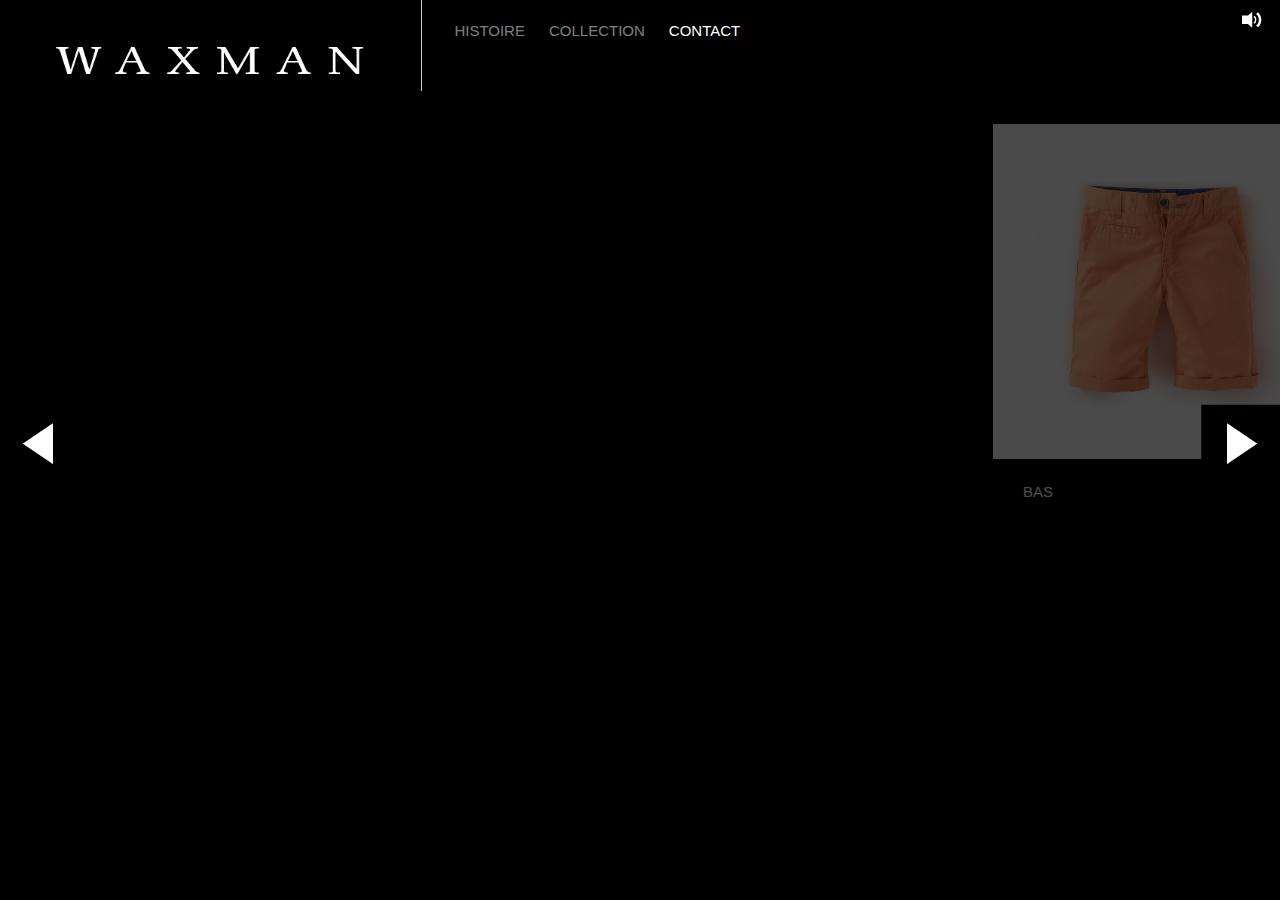
<file: collection_accessories.html>
<!DOCTYPE html>
<html>
<head>
<meta http-equiv="Content-Type" content="text/html; charset=UTF-8">
<meta name="robots" content="INDEX, FOLLOW">
<title>Collection</title>
<meta name="keywords" content="">
<meta name="description" content="">
<link href="css/main.css" rel="stylesheet" type="text/css">
<script type="text/javascript" src="http://ajax.googleapis.com/ajax/libs/jquery/1.10.1/jquery.min.js"></script>
<!-- script src="http://cdn.jquerytools.org/1.2.7/full/jquery.tools.min.js"></script -->
<!--<script type="text/javascript" src="js/scrollable.js"></script>
<script type="text/javascript" src="js/collection.js"></script>-->
<script type="text/javascript" src="js/scrollable.js"></script>
<script type="text/javascript" src="js/jquery.form.js"></script>
<script type="text/javascript" src="js/jquery.validate.js"></script>
<script type="text/javascript" src="js/additional-methods.min.js"></script>
<script type="text/javascript" src="js/jquery.mousewheel.js"></script>
<script type="text/javascript" src="js/mwheelIntent.js"></script>
<script type="text/javascript" src="js/jquery.jscrollpane.min.js"></script>
<script type="text/javascript" src="js/collection.js"></script>
</head>
<body>
<div class="header clear"><a href="#"><img class="logo" src="images/logo.png" width="560" height="91" alt=""></a>
  <ul class="nav">
    <li><a href="#">HISTOIRE</a>
      <ul>
        <li><a href="#">COORDONNÉS</a></li>
        <li><a href="#">HEURES D’OUVERTURE</a></li>
        <li><a href="#">FORMULAIRE COURRIEL</a></li>
      </ul>
    </li>
    <li><a href="#">COLLECTION</a>
      <ul>
        <li><a href="#">COORDONNÉS</a></li>
        <li><a href="#">HEURES D’OUVERTURE</a></li>
        <li><a href="#">FORMULAIRE COURRIEL</a></li>
      </ul>
    </li>
    <li><a class="nav_act" href="#">CONTACT</a>
      <ul>
        <li><a href="#">COORDONNÉS</a></li>
        <li><a href="#">HEURES D’OUVERTURE</a></li>
        <li><a href="#">FORMULAIRE COURRIEL</a></li>
      </ul>
    </li>
  </ul>
  <span class="mute">&nbsp;</span> </div>
<div class="colct_slider"><span class="slide_l">&nbsp;</span><span class="slide_r">&nbsp;</span>
  <div id="slider">
    <ul class="colct_list items clear" style="width: 100000px; position: relative;">
      <li class="item accs_li al_transp" style="visibility: visible;">
        <div class="al_img"><img src="images/other/324400813-0c729764-b8ad-4c0e-87ef-45f89398f044_1200.jpg" width="1200" height="1200" alt="">
          <div class="al_name">BAS</div>
        </div>
      </li>
      <li class="item accs_li" style="visibility: visible;">
        <div class="al_img"><img src="images/other/324400813-0c729764-b8ad-4c0e-87ef-45f89398f044_1200.jpg" width="1200" height="1200" alt="">
          <div class="al_name">CHEMISES</div>
        </div>
      </li>
      <li class="item" style="visibility: visible;">
        <div class="cl_img"><img src="images/other/frak.png" width="594" height="925" alt=""></div>
        <div class="cl_dtl">
          <div class="cl_dtl_in"><span class="cl_dtl_close">&nbsp;</span><strong class="cl_name">Jaquette de type Oxford par Chaps Ralph Lauren.</strong>
            <p>La jacquette classique de couleur anthracite est une veste à fentes plus longue à l’arrière, portée en général sur un pantalon à rayures et une chemise blanche à col cassé. La finition de l’ensemble se fait d’un Ascot, de bretelles blanches et d’un gilet gris perle. Les gants gris, les guêtres et le haut-de-forme sont optionnels.</p>
            <div class="cl_code">CODE: CCG</div>
            <ul class="cl_nav_list">
              <li><a class="icon_share" href="#">SHARE</a></li>
              <li><a class="icon_send" href="#">SEND</a></li>
              <li><a class="icon_print" href="#">PRINT</a></li>
              <li><a class="icon_rent" href="#">RENT</a></li>
            </ul>
          </div>
        </div>
      </li>
      <li class="item hide_item" style="visibility: visible;">
        <div class="cl_img"><img src="images/other/frak.png" width="594" height="925" alt=""></div>
        <div class="cl_dtl">
          <div class="cl_dtl_in"><span class="cl_dtl_close">&nbsp;</span><strong class="cl_name">Jaquette de type Oxford par Chaps Ralph Lauren.</strong>
            <p>La jacquette classique de couleur anthracite est une veste à fentes plus longue à l’arrière, portée en général sur un pantalon à rayures et une chemise blanche à col cassé. La finition de l’ensemble se fait d’un Ascot, de bretelles blanches et d’un gilet gris perle. Les gants gris, les guêtres et le haut-de-forme sont optionnels.</p>
            <div class="cl_code">CODE: CCG</div>
            <ul class="cl_nav_list">
              <li><a class="icon_share" href="#">SHARE</a></li>
              <li><a class="icon_send" href="#">SEND</a></li>
              <li><a class="icon_print" href="#">PRINT</a></li>
              <li><a class="icon_rent" href="#">RENT</a></li>
            </ul>
          </div>
        </div>
      </li>
      <li class="item accs_li al_transp" style="visibility: visible;">
        <div class="al_img"><img src="images/other/324400813-0c729764-b8ad-4c0e-87ef-45f89398f044_1200.jpg" width="1200" height="1200" alt="">
          <div class="al_name">CHEMISES</div>
        </div>
      </li>
      <li class="item accs_li al_transp" style="visibility: visible;">
        <div class="al_img"><img src="images/other/324400813-0c729764-b8ad-4c0e-87ef-45f89398f044_1200.jpg" width="1200" height="1200" alt="">
          <div class="al_name">CHEMISES</div>
        </div>
      </li>
      <li class="item accs_li al_transp" style="visibility: visible;">
        <div class="al_img"><img src="images/other/324400813-0c729764-b8ad-4c0e-87ef-45f89398f044_1200.jpg" width="1200" height="1200" alt="">
          <div class="al_name">CHEMISES</div>
        </div>
      </li>
    </ul>
  </div>
</div>
</body>
</html>
</file>
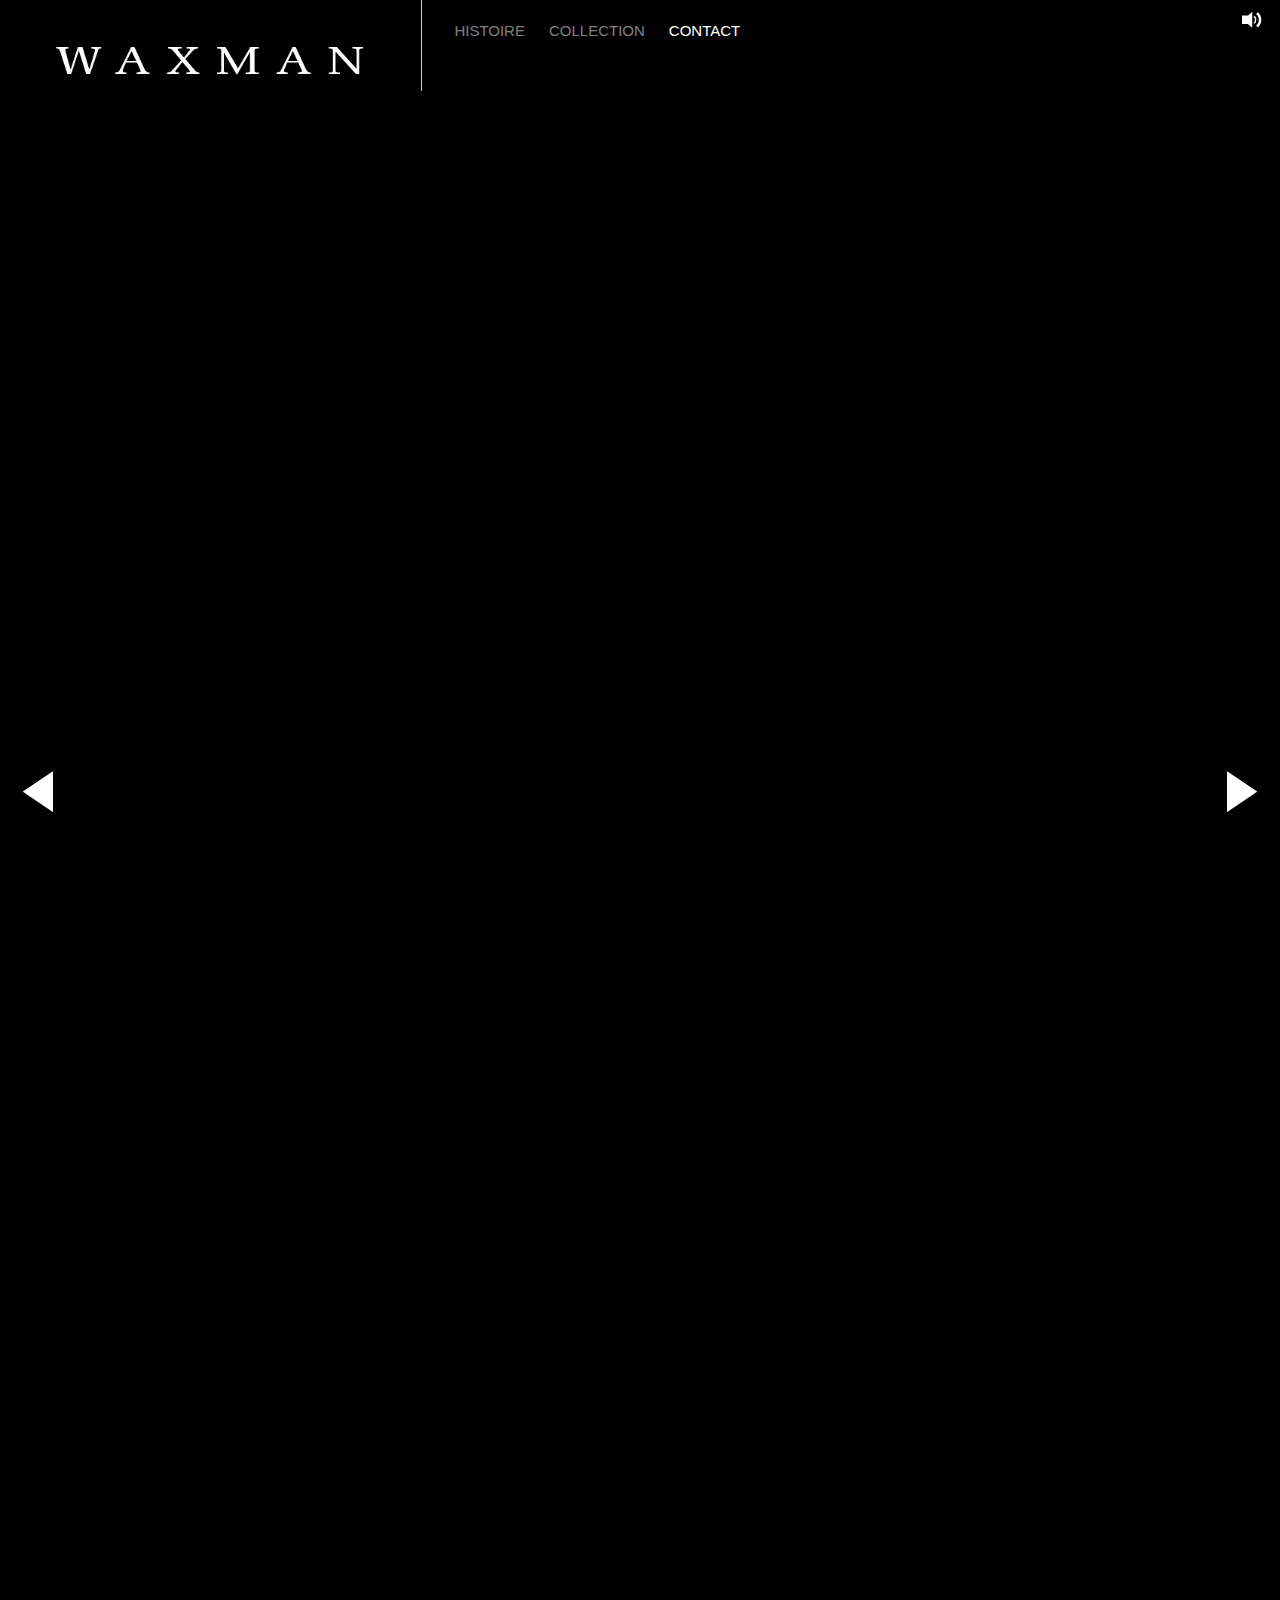
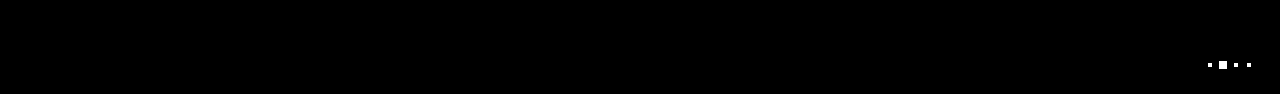
<file: collection_item.html>
<!DOCTYPE html>
<html>
<head>
<meta http-equiv="Content-Type" content="text/html; charset=UTF-8">
<meta name="robots" content="INDEX, FOLLOW">
<title>Collection</title>
<meta name="keywords" content="">
<meta name="description" content="">
<link href="css/main.css" rel="stylesheet" type="text/css">
</head>
<body>
<div class="header clear"><a href="#"><img class="logo" src="images/logo.png" width="560" height="91" alt=""></a>
  <ul class="nav">
    <li><a href="#">HISTOIRE</a>
      <ul>
        <li><a href="#">COORDONNÉS</a></li>
        <li><a href="#">HEURES D’OUVERTURE</a></li>
        <li><a href="#">FORMULAIRE COURRIEL</a></li>
      </ul>
    </li>
    <li><a href="#">COLLECTION</a>
      <ul>
        <li><a href="#">COORDONNÉS</a></li>
        <li><a href="#">HEURES D’OUVERTURE</a></li>
        <li><a href="#">FORMULAIRE COURRIEL</a></li>
      </ul>
    </li>
    <li><a class="nav_act" href="#">CONTACT</a>
      <ul>
        <li><a href="#">COORDONNÉS</a></li>
        <li><a href="#">HEURES D’OUVERTURE</a></li>
        <li><a href="#">FORMULAIRE COURRIEL</a></li>
      </ul>
    </li>
  </ul>
  <span class="mute">&nbsp;</span> </div>
<div class="colct_slider"><span class="slide_l">&nbsp;</span><span class="slide_r">&nbsp;</span>
  <ul class="cl_num clear">
    <li>&nbsp;</li>
    <li class="cl_curr">&nbsp;</li>
    <li>&nbsp;</li>
    <li>&nbsp;</li>
  </ul>
  <ul class="colct_list clear" style="width: 5512px; position: relative; left: -16.5%;">
    <li>
      <div class="cl_img"><img src="images/other/frak.png" width="594" height="925" alt=""></div>
      <div class="cl_dtl">
        <div class="cl_dtl_in"><span class="cl_dtl_close">&nbsp;</span><strong class="cl_name">Jaquette de type Oxford par Chaps Ralph Lauren.</strong>
          <p>La jacquette classique de couleur anthracite est une veste à fentes plus longue à l’arrière, portée en général sur un pantalon à rayures et une chemise blanche à col cassé. La finition de l’ensemble se fait d’un Ascot, de bretelles blanches et d’un gilet gris perle. Les gants gris, les guêtres et le haut-de-forme sont optionnels.</p>
          <div class="cl_code">CODE: CCG</div>
          <ul class="cl_nav_list">
            <li><a class="icon_share" href="#">SHARE</a></li>
            <li><a class="icon_send" href="#">SEND</a></li>
            <li><a class="icon_print" href="#">PRINT</a></li>
            <li><a class="icon_rent" href="#">RENT</a></li>
          </ul>
        </div>
      </div>
    </li>
    <li class="cl_act" style="width: 1256px;">
      <div class="cl_img" style="width: 628px;"><img src="images/other/frak.png" width="594" height="925" alt=""></div>
      <div class="cl_dtl">
        <div class="cl_dtl_in"><span class="cl_dtl_close">&nbsp;</span><strong class="cl_name">Jaquette de type Oxford par Chaps Ralph Lauren.</strong>
          <p>La jacquette classique de couleur anthracite est une veste à fentes plus longue à l’arrière, portée en général sur un pantalon à rayures et une chemise blanche à col cassé. La finition de l’ensemble se fait d’un Ascot, de bretelles blanches et d’un gilet gris perle. Les gants gris, les guêtres et le haut-de-forme sont optionnels.</p>
          <div class="cl_code">CODE: CCG</div>
          <ul class="cl_nav_list">
            <li><a class="icon_share" href="#">SHARE</a></li>
            <li><a class="icon_send" href="#">SEND</a></li>
            <li><a class="icon_print" href="#">PRINT</a></li>
            <li><a class="icon_rent" href="#">RENT</a></li>
          </ul>
        </div>
      </div>
    </li>
    <li>
      <div class="cl_img"><img src="images/other/frak.png" width="594" height="925" alt=""></div>
      <div class="cl_dtl">
        <div class="cl_dtl_in"><span class="cl_dtl_close">&nbsp;</span><strong class="cl_name">Jaquette de type Oxford par Chaps Ralph Lauren.</strong>
          <p>La jacquette classique de couleur anthracite est une veste à fentes plus longue à l’arrière, portée en général sur un pantalon à rayures et une chemise blanche à col cassé. La finition de l’ensemble se fait d’un Ascot, de bretelles blanches et d’un gilet gris perle. Les gants gris, les guêtres et le haut-de-forme sont optionnels.</p>
          <div class="cl_code">CODE: CCG</div>
          <ul class="cl_nav_list">
            <li><a class="icon_share" href="#">SHARE</a></li>
            <li><a class="icon_send" href="#">SEND</a></li>
            <li><a class="icon_print" href="#">PRINT</a></li>
            <li><a class="icon_rent" href="#">RENT</a></li>
          </ul>
        </div>
      </div>
    </li>
    <li>
      <div class="cl_img"><img src="images/other/frak.png" width="594" height="925" alt=""></div>
      <div class="cl_dtl">
        <div class="cl_dtl_in"><span class="cl_dtl_close">&nbsp;</span><strong class="cl_name">Jaquette de type Oxford par Chaps Ralph Lauren.</strong>
          <p>La jacquette classique de couleur anthracite est une veste à fentes plus longue à l’arrière, portée en général sur un pantalon à rayures et une chemise blanche à col cassé. La finition de l’ensemble se fait d’un Ascot, de bretelles blanches et d’un gilet gris perle. Les gants gris, les guêtres et le haut-de-forme sont optionnels.</p>
          <div class="cl_code">CODE: CCG</div>
          <ul class="cl_nav_list">
            <li><a class="icon_share" href="#">SHARE</a></li>
            <li><a class="icon_send" href="#">SEND</a></li>
            <li><a class="icon_print" href="#">PRINT</a></li>
            <li><a class="icon_rent" href="#">RENT</a></li>
          </ul>
        </div>
      </div>
    </li>
  </ul>
</div>
</body>
</html>
</file>
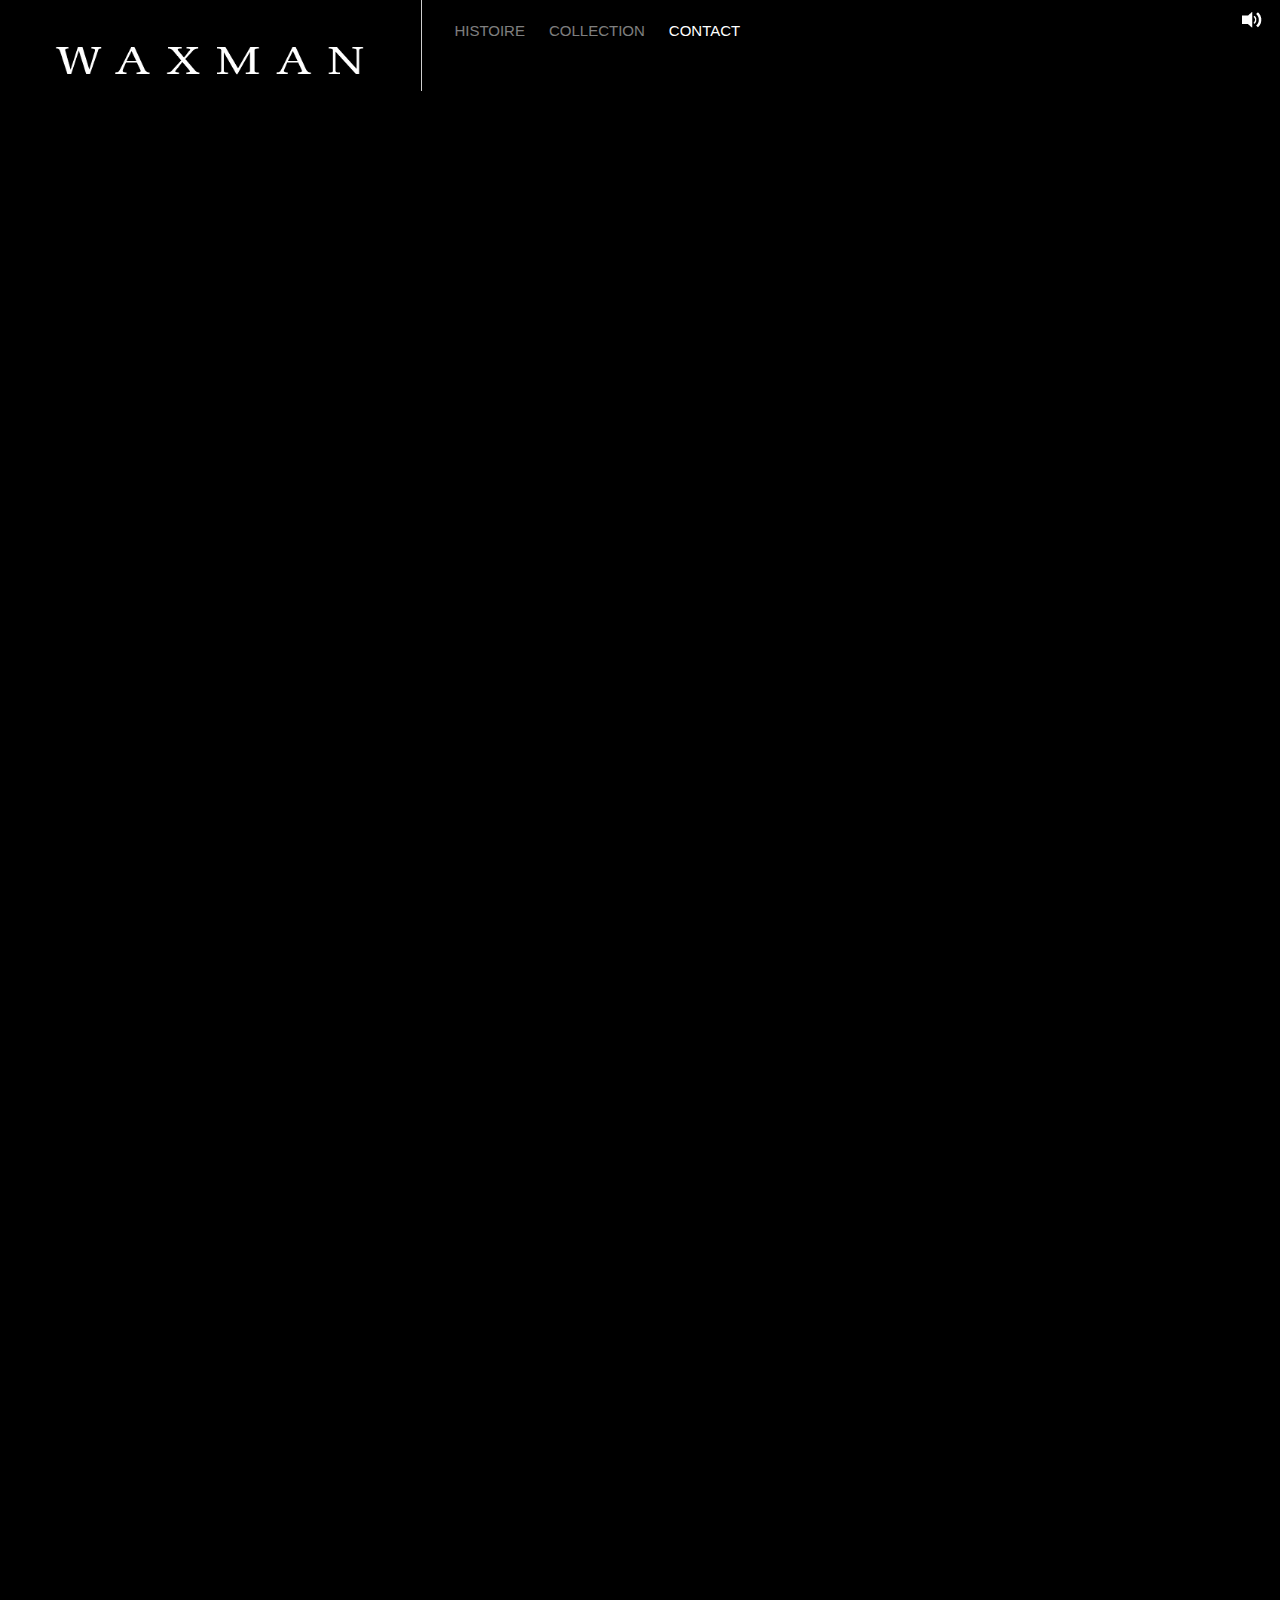
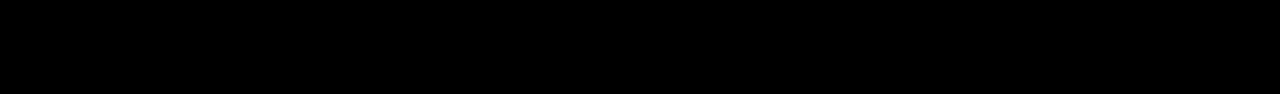
<file: collection_item_form.html>
<!DOCTYPE html>
<html>
<head>
<meta http-equiv="Content-Type" content="text/html; charset=UTF-8">
<meta name="robots" content="INDEX, FOLLOW">
<title>Collection</title>
<meta name="keywords" content="">
<meta name="description" content="">
<link href="css/main.css" rel="stylesheet" type="text/css">
</head>
<body>
<div class="header clear"><a href="#"><img class="logo" src="images/logo.png" width="560" height="91" alt=""></a>
  <ul class="nav">
    <li><a href="#">HISTOIRE</a>
      <ul>
        <li><a href="#">COORDONNÉS</a></li>
        <li><a href="#">HEURES D’OUVERTURE</a></li>
        <li><a href="#">FORMULAIRE COURRIEL</a></li>
      </ul>
    </li>
    <li><a href="#">COLLECTION</a>
      <ul>
        <li><a href="#">COORDONNÉS</a></li>
        <li><a href="#">HEURES D’OUVERTURE</a></li>
        <li><a href="#">FORMULAIRE COURRIEL</a></li>
      </ul>
    </li>
    <li><a class="nav_act" href="#">CONTACT</a>
      <ul>
        <li><a href="#">COORDONNÉS</a></li>
        <li><a href="#">HEURES D’OUVERTURE</a></li>
        <li><a href="#">FORMULAIRE COURRIEL</a></li>
      </ul>
    </li>
  </ul>
  <span class="mute">&nbsp;</span> </div>
<div class="colct_slider"><!--<span class="slide_l">&nbsp;</span><span class="slide_r">&nbsp;</span>
  <ul class="cl_num clear">
    <li>&nbsp;</li>
    <li class="cl_curr">&nbsp;</li>
    <li>&nbsp;</li>
    <li>&nbsp;</li>
  </ul>-->
  <ul class="colct_list clear">
    <li class="cl_act" style="width: 100%">
      <div class="cl_img" style="width: 628px;"><img src="images/other/frak.png" width="594" height="925" alt=""></div>
      <div class="cl_dtl">
        <div class="cl_dtl_in"><span class="cl_dtl_close">&nbsp;</span><strong class="cl_name">Jaquette de type Oxford par Chaps Ralph Lauren.</strong>
          <p>La jacquette classique de couleur anthracite est une veste à fentes plus longue à l’arrière, portée en général sur un pantalon à rayures et une chemise blanche à col cassé. La finition de l’ensemble se fait d’un Ascot, de bretelles blanches et d’un gilet gris perle. Les gants gris, les guêtres et le haut-de-forme sont optionnels.</p>
          <div class="cl_code">CODE: CCG</div>
          <ul class="cl_nav_list">
            <li><a class="icon_share" href="#">SHARE</a></li>
            <li><a class="icon_send" href="#">SEND</a></li>
            <li><a class="icon_print" href="#">PRINT</a></li>
            <li><a class="icon_rent" href="#">RENT</a></li>
          </ul>
        </div>
      </div>
      <div class="form_wrap"><span class="scroll_pt">&nbsp;</span>
        <div class="form_headl">VOS COORDONNÉES</div>
        <ul class="form_inp_list clear">
          <li>
            <input class="inp_comm" type="text" value="Last name">
          </li>
          <li>
            <input class="inp_comm" type="text" value="Last name">
          </li>
          <li>
            <div class="scl_wrap">
              <select>
                <option>Province/State</option>
              </select>
            </div>
          </li>
          <li>
            <input class="inp_comm ic_sml" type="text" value="">
          </li>
          <li class="inp_date">
            <input class="inp_comm" type="text" value="">
            <div class="date_pt">&nbsp;</div>
          </li>
        </ul>
        <div class="form_headl">Mensurations</div>
        <ul class="form_inp_list clear">
          <li>
            <input class="inp_comm ic_sml" type="text" value="">
            <input class="inp_comm ic_sml fl_right" type="text" value="">
          </li>
          <li>
            <div class="fil_half"><em>Vestion</em>
              <div class="scl_wrap">
                <select>
                  <option>Province/State</option>
                </select>
              </div>
              <div class="scl_wrap">
                <select>
                  <option>Province/State</option>
                </select>
              </div>
              <div class="scl_wrap">
                <select>
                  <option>Province/State</option>
                </select>
              </div>
            </div>
            <div class="fil_half fl_right"><em>Pantalon</em>
              <div class="scl_wrap">
                <select>
                  <option>Province/State</option>
                </select>
              </div>
              <div class="scl_wrap">
                <select>
                  <option>Province/State</option>
                </select>
              </div>
              <div class="scl_wrap">
                <select>
                  <option>Province/State</option>
                </select>
              </div>
            </div>
          </li>
          <li>
            <div class="fil_half fl_right">
              <input type="checkbox">
              <label>shoes</label>
              <div class="scl_wrap">
                <select>
                  <option>Province/State</option>
                </select>
              </div>
            </div>
          </li>
        </ul>
        <div class="form_headl">Accessories</div>
        <ul class="form_inp_list clear brd_none">
          <li>
            <div class="fil_half">
              <div>
                <input type="checkbox">
                <label>shoes</label>
              </div>
              <div>
                <input type="checkbox">
                <label>shoes</label>
              </div>
              <div>
                <input type="checkbox">
                <label>shoes</label>
              </div>
              <div>
                <input type="checkbox">
                <label>shoes</label>
              </div>
            </div>
            <div class="fil_half fl_right">
              <div>
                <input type="checkbox">
                <label>shoes</label>
              </div>
              <div>
                <input type="checkbox">
                <label>shoes</label>
              </div>
              <div>
                <input type="checkbox">
                <label>shoes</label>
              </div>
              <div>
                <input type="checkbox">
                <label>shoes</label>
              </div>
            </div>
          </li>
        </ul>
        <div class="form_num">Jacket code = xxxxx</div>
        <p>Lorem ipsum dolor sit amet</p>
        <div class="form_cmnt clear">
          <textarea rows="1" cols="1"></textarea>
        </div>
        <input class="btn_send" type="submit" value="Send">
        <input class="btn_send btn_err" type="submit" disabled value="Send">
        <input class="btn_send btn_suc" type="submit" disabled value="Send">
        <div class="form_err">Please, verify your... <br>
          pants waist</div>
        <div class="form_suc">Nous confirmons la réception du formulaire. Merci de faire confiance à la maison Waxman!</div>
      </div>
      
      
      
    </li>
  </ul>
</div>
</body>
</html>
</file>
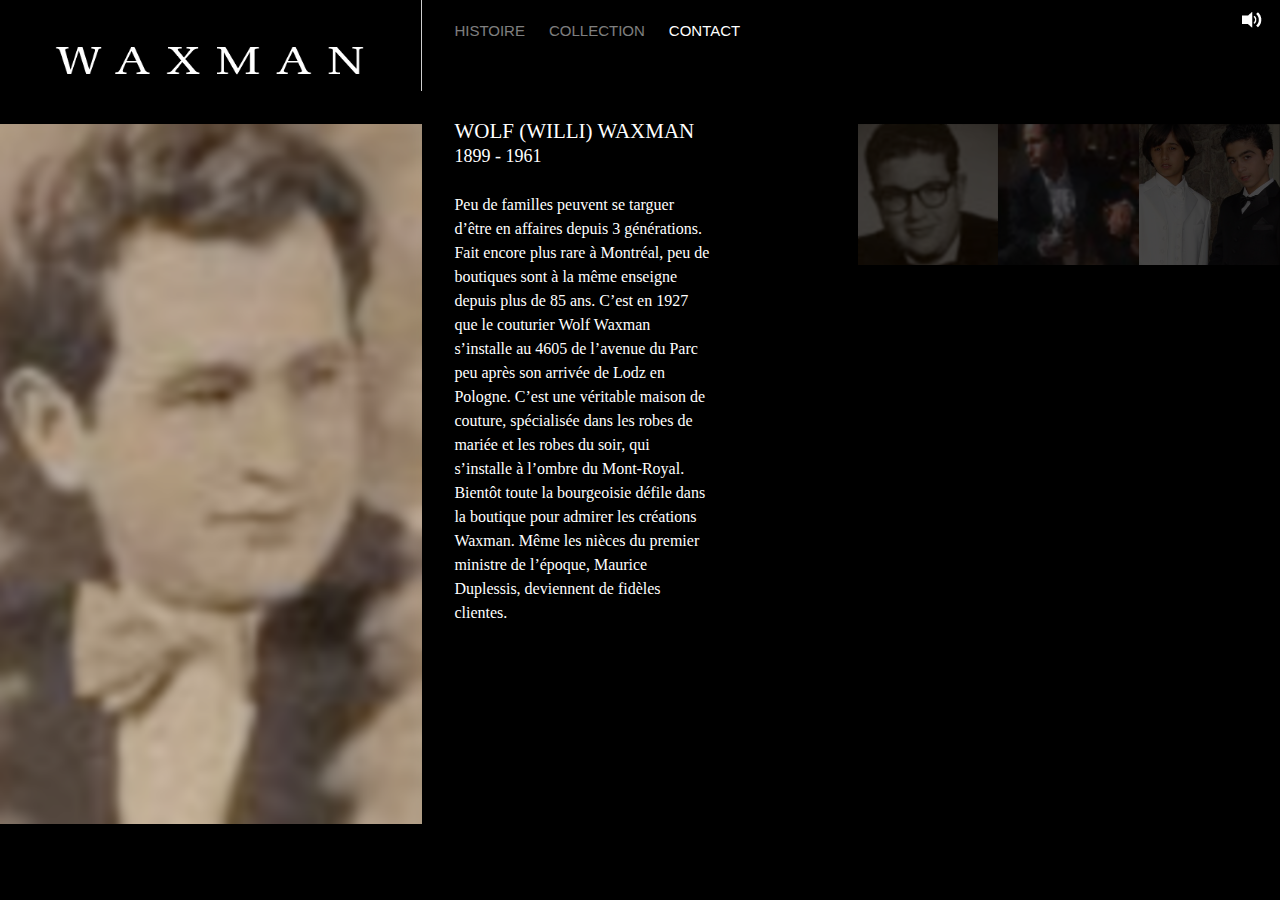
<file: history.html>
<!DOCTYPE html>
<html>
<head>
<meta http-equiv="Content-Type" content="text/html; charset=UTF-8">
<meta name="robots" content="INDEX, FOLLOW">
<title>History</title>
<meta name="keywords" content="">
<meta name="description" content="">
<link href="css/main.css" rel="stylesheet" type="text/css">
<script type="text/javascript" src="http://ajax.googleapis.com/ajax/libs/jquery/1.10.1/jquery.min.js"></script>
<script type="text/javascript" src="js/history.js"></script>
</head>
<body>
<div class="header clear"><a href="#"><img class="logo" src="images/logo.png" width="560" height="91" alt=""></a>
  <ul class="nav">
    <li><a href="#">HISTOIRE</a>
      <ul>
        <li><a href="#">COORDONNÉS</a></li>
        <li><a href="#">HEURES D’OUVERTURE</a></li>
        <li><a href="#">FORMULAIRE COURRIEL</a></li>
      </ul>
    </li>
    <li><a href="#">COLLECTION</a>
      <ul>
        <li><a href="#">COORDONNÉS</a></li>
        <li><a href="#">HEURES D’OUVERTURE</a></li>
        <li><a href="#">FORMULAIRE COURRIEL</a></li>
      </ul>
    </li>
    <li><a class="nav_act" href="#">CONTACT</a>
      <ul>
        <li><a href="#">COORDONNÉS</a></li>
        <li><a href="#">HEURES D’OUVERTURE</a></li>
        <li><a href="#">FORMULAIRE COURRIEL</a></li>
      </ul>
    </li>
  </ul>
  <span class="mute">&nbsp;</span> </div>
<div class="">
  <ul class="hist_list clear">
    <li class="fl_left_act">
      <div class="hist_img"><img src="images/other/volf_large.png" width="559" height="926" alt=""></div>
      <div class="item_dtl"><strong class="hl_name">WOLF (WILLI) WAXMAN</strong> <span class="hl_date">1899 - 1961</span>
        <p>Peu de familles peuvent se targuer d’être en affaires depuis 3 générations. Fait encore plus rare à Montréal, peu de boutiques sont à la même enseigne depuis plus de 85 ans.  C’est en 1927 que le couturier Wolf Waxman s’installe au 4605 de l’avenue du Parc peu après son arrivée de Lodz en Pologne. C’est une véritable maison de couture, spécialisée dans les robes de mariée et les robes du soir, qui s’installe à l’ombre du Mont-Royal. Bientôt toute la bourgeoisie défile dans la boutique pour admirer les créations Waxman. Même les nièces du premier ministre de l’époque, Maurice Duplessis, deviennent de fidèles 
          clientes.</p>
      </div>
    </li>
    <li style="margin-right: 22%; height: 200px;">
      <div class="hist_img"><img src="images/other/hershie_large.png" width="559" height="927" alt=""></div>
      <div class="item_dtl"><strong class="hl_name">WOLF (WILLI) WAXMAN</strong> <span class="hl_date">1899 - 1961</span>
        <p>Peu de familles peuvent se targuer d’être en affaires depuis 3 générations. Fait encore plus rare à Montréal, peu de boutiques sont à la même enseigne depuis plus de 85 ans.  C’est en 1927 que le couturier Wolf Waxman s’installe au 4605 de l’avenue du Parc peu après son arrivée de Lodz en Pologne. C’est une véritable maison de couture, spécialisée dans les robes de mariée et les robes du soir, qui s’installe à l’ombre du Mont-Royal. Bientôt toute la bourgeoisie défile dans la boutique pour admirer les créations Waxman. Même les nièces du premier ministre de l’époque, Maurice Duplessis, deviennent de fidèles 
          clientes.</p>
      </div>
    </li>
    <li style="margin-right: 11%; height: 200px;">
      <div class="hist_img"><img src="images/other/william_large.png" width="559" height="926" alt=""></div>
      <div class="item_dtl"><strong class="hl_name">WOLF (WILLI) WAXMAN</strong> <span class="hl_date">1899 - 1961</span>
        <p>Peu de familles peuvent se targuer d’être en affaires depuis 3 générations. Fait encore plus rare à Montréal, peu de boutiques sont à la même enseigne depuis plus de 85 ans.  C’est en 1927 que le couturier Wolf Waxman s’installe au 4605 de l’avenue du Parc peu après son arrivée de Lodz en Pologne. C’est une véritable maison de couture, spécialisée dans les robes de mariée et les robes du soir, qui s’installe à l’ombre du Mont-Royal. Bientôt toute la bourgeoisie défile dans la boutique pour admirer les créations Waxman. Même les nièces du premier ministre de l’époque, Maurice Duplessis, deviennent de fidèles 
          clientes.</p>
      </div>
    </li>
    <li style="margin-right: 0; height: 200px;">
      <div class="hist_img"><img src="images/other/futur_large.png" width="558" height="926" alt=""></div>
      <div class="item_dtl"><strong class="hl_name">WOLF (WILLI) WAXMAN</strong> <span class="hl_date">1899 - 1961</span>
        <p>Peu de familles peuvent se targuer d’être en affaires depuis 3 générations. Fait encore plus rare à Montréal, peu de boutiques sont à la même enseigne depuis plus de 85 ans.  C’est en 1927 que le couturier Wolf Waxman s’installe au 4605 de l’avenue du Parc peu après son arrivée de Lodz en Pologne. C’est une véritable maison de couture, spécialisée dans les robes de mariée et les robes du soir, qui s’installe à l’ombre du Mont-Royal. Bientôt toute la bourgeoisie défile dans la boutique pour admirer les créations Waxman. Même les nièces du premier ministre de l’époque, Maurice Duplessis, deviennent de fidèles 
          clientes.</p>
      </div>
    </li>
  </ul>
</div>
</body>
</html>
</file>
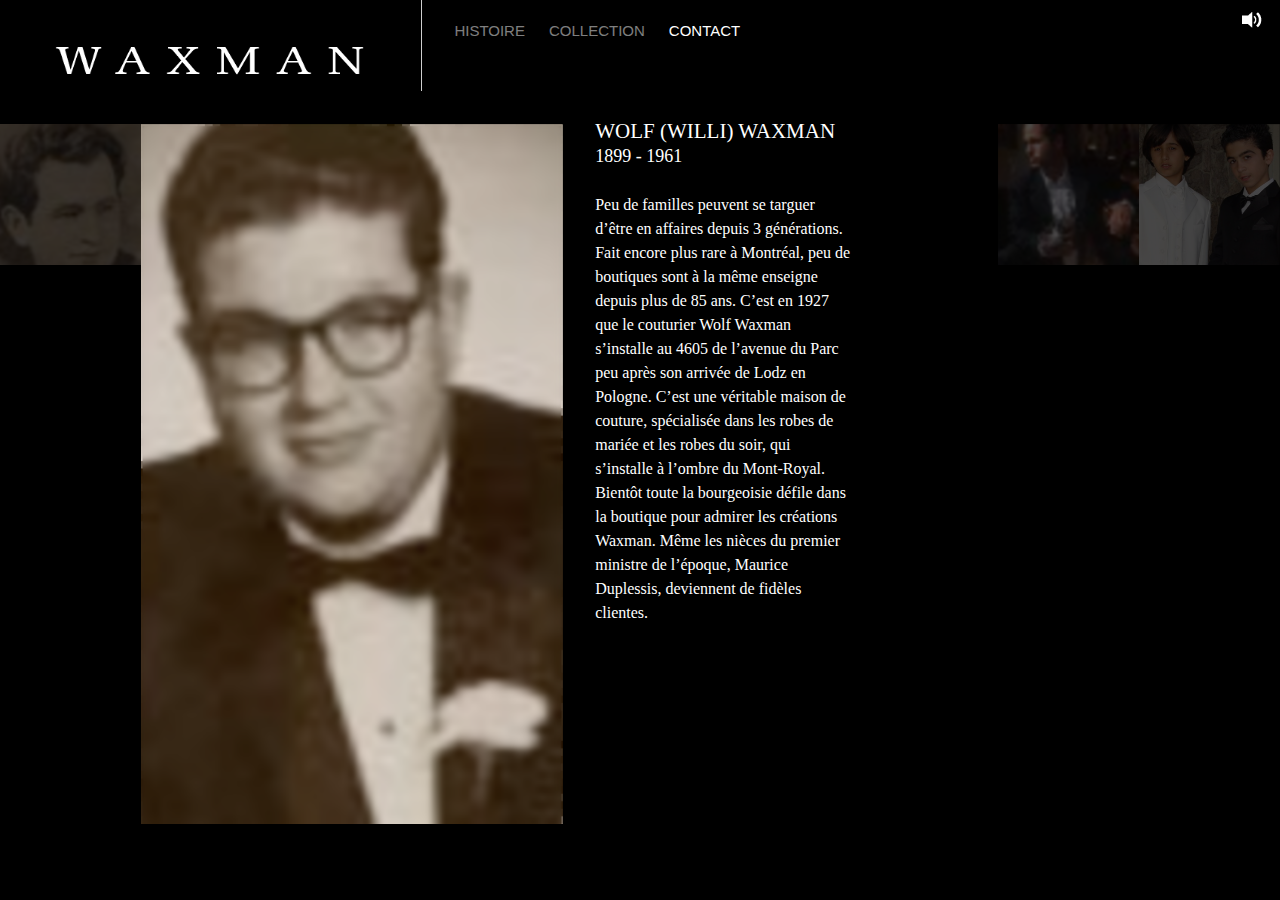
<file: history_gen.html>
<!DOCTYPE html>
<html>
<head>
<meta http-equiv="Content-Type" content="text/html; charset=UTF-8">
<meta name="robots" content="INDEX, FOLLOW">
<title>History gen</title>
<meta name="keywords" content="">
<meta name="description" content="">
<link href="css/main.css" rel="stylesheet" type="text/css">
<script type="text/javascript" src="http://ajax.googleapis.com/ajax/libs/jquery/1.10.1/jquery.min.js"></script>
<script type="text/javascript" src="js/history.js"></script>
</head>
<body>
<div class="header clear"><a href="#"><img class="logo" src="images/logo.png" width="560" height="91" alt=""></a>
  <ul class="nav">
    <li><a href="#">HISTOIRE</a>
      <ul>
        <li><a href="#">COORDONNÉS</a></li>
        <li><a href="#">HEURES D’OUVERTURE</a></li>
        <li><a href="#">FORMULAIRE COURRIEL</a></li>
      </ul>
    </li>
    <li><a href="#">COLLECTION</a>
      <ul>
        <li><a href="#">COORDONNÉS</a></li>
        <li><a href="#">HEURES D’OUVERTURE</a></li>
        <li><a href="#">FORMULAIRE COURRIEL</a></li>
      </ul>
    </li>
    <li><a class="nav_act" href="#">CONTACT</a>
      <ul>
        <li><a href="#">COORDONNÉS</a></li>
        <li><a href="#">HEURES D’OUVERTURE</a></li>
        <li><a href="#">FORMULAIRE COURRIEL</a></li>
      </ul>
    </li>
  </ul>
  <span class="mute">&nbsp;</span> </div>
<div class="">
  <ul class="hist_list clear">
    <li style="margin-right: 89%; height: 200px;">
      <div class="hist_img"><img src="images/other/volf_large.png" width="559" height="926" alt=""></div>
      <div class="item_dtl"><strong class="hl_name">WOLF (WILLI) WAXMAN</strong> <span class="hl_date">1899 - 1961</span>
        <p>Peu de familles peuvent se targuer d’être en affaires depuis 3 générations. Fait encore plus rare à Montréal, peu de boutiques sont à la même enseigne depuis plus de 85 ans.  C’est en 1927 que le couturier Wolf Waxman s’installe au 4605 de l’avenue du Parc peu après son arrivée de Lodz en Pologne. C’est une véritable maison de couture, spécialisée dans les robes de mariée et les robes du soir, qui s’installe à l’ombre du Mont-Royal. Bientôt toute la bourgeoisie défile dans la boutique pour admirer les créations Waxman. Même les nièces du premier ministre de l’époque, Maurice Duplessis, deviennent de fidèles 
          clientes.</p>
      </div>
    </li>
    <li class="fl_left_act" style="margin-left: 11%;">
      <div class="hist_img"><img src="images/other/hershie_large.png" width="559" height="927" alt=""></div>
      <div class="item_dtl"><strong class="hl_name">WOLF (WILLI) WAXMAN</strong> <span class="hl_date">1899 - 1961</span>
        <p>Peu de familles peuvent se targuer d’être en affaires depuis 3 générations. Fait encore plus rare à Montréal, peu de boutiques sont à la même enseigne depuis plus de 85 ans.  C’est en 1927 que le couturier Wolf Waxman s’installe au 4605 de l’avenue du Parc peu après son arrivée de Lodz en Pologne. C’est une véritable maison de couture, spécialisée dans les robes de mariée et les robes du soir, qui s’installe à l’ombre du Mont-Royal. Bientôt toute la bourgeoisie défile dans la boutique pour admirer les créations Waxman. Même les nièces du premier ministre de l’époque, Maurice Duplessis, deviennent de fidèles 
          clientes.</p>
      </div>
    </li>
    <li style="margin-right: 11%; height: 200px;">
      <div class="hist_img"><img src="images/other/william_large.png" width="559" height="926" alt=""></div>
      <div class="item_dtl"><strong class="hl_name">WOLF (WILLI) WAXMAN</strong> <span class="hl_date">1899 - 1961</span>
        <p>Peu de familles peuvent se targuer d’être en affaires depuis 3 générations. Fait encore plus rare à Montréal, peu de boutiques sont à la même enseigne depuis plus de 85 ans.  C’est en 1927 que le couturier Wolf Waxman s’installe au 4605 de l’avenue du Parc peu après son arrivée de Lodz en Pologne. C’est une véritable maison de couture, spécialisée dans les robes de mariée et les robes du soir, qui s’installe à l’ombre du Mont-Royal. Bientôt toute la bourgeoisie défile dans la boutique pour admirer les créations Waxman. Même les nièces du premier ministre de l’époque, Maurice Duplessis, deviennent de fidèles 
          clientes.</p>
      </div>
    </li>
    <li style="margin-right: 0; height: 200px;">
      <div class="hist_img"><img src="images/other/futur_large.png" width="558" height="926" alt=""></div>
      <div class="item_dtl"><strong class="hl_name">WOLF (WILLI) WAXMAN</strong> <span class="hl_date">1899 - 1961</span>
        <p>Peu de familles peuvent se targuer d’être en affaires depuis 3 générations. Fait encore plus rare à Montréal, peu de boutiques sont à la même enseigne depuis plus de 85 ans.  C’est en 1927 que le couturier Wolf Waxman s’installe au 4605 de l’avenue du Parc peu après son arrivée de Lodz en Pologne. C’est une véritable maison de couture, spécialisée dans les robes de mariée et les robes du soir, qui s’installe à l’ombre du Mont-Royal. Bientôt toute la bourgeoisie défile dans la boutique pour admirer les créations Waxman. Même les nièces du premier ministre de l’époque, Maurice Duplessis, deviennent de fidèles 
          clientes.</p>
      </div>
    </li>
  </ul>
</div>
</body>
</html>
</file>
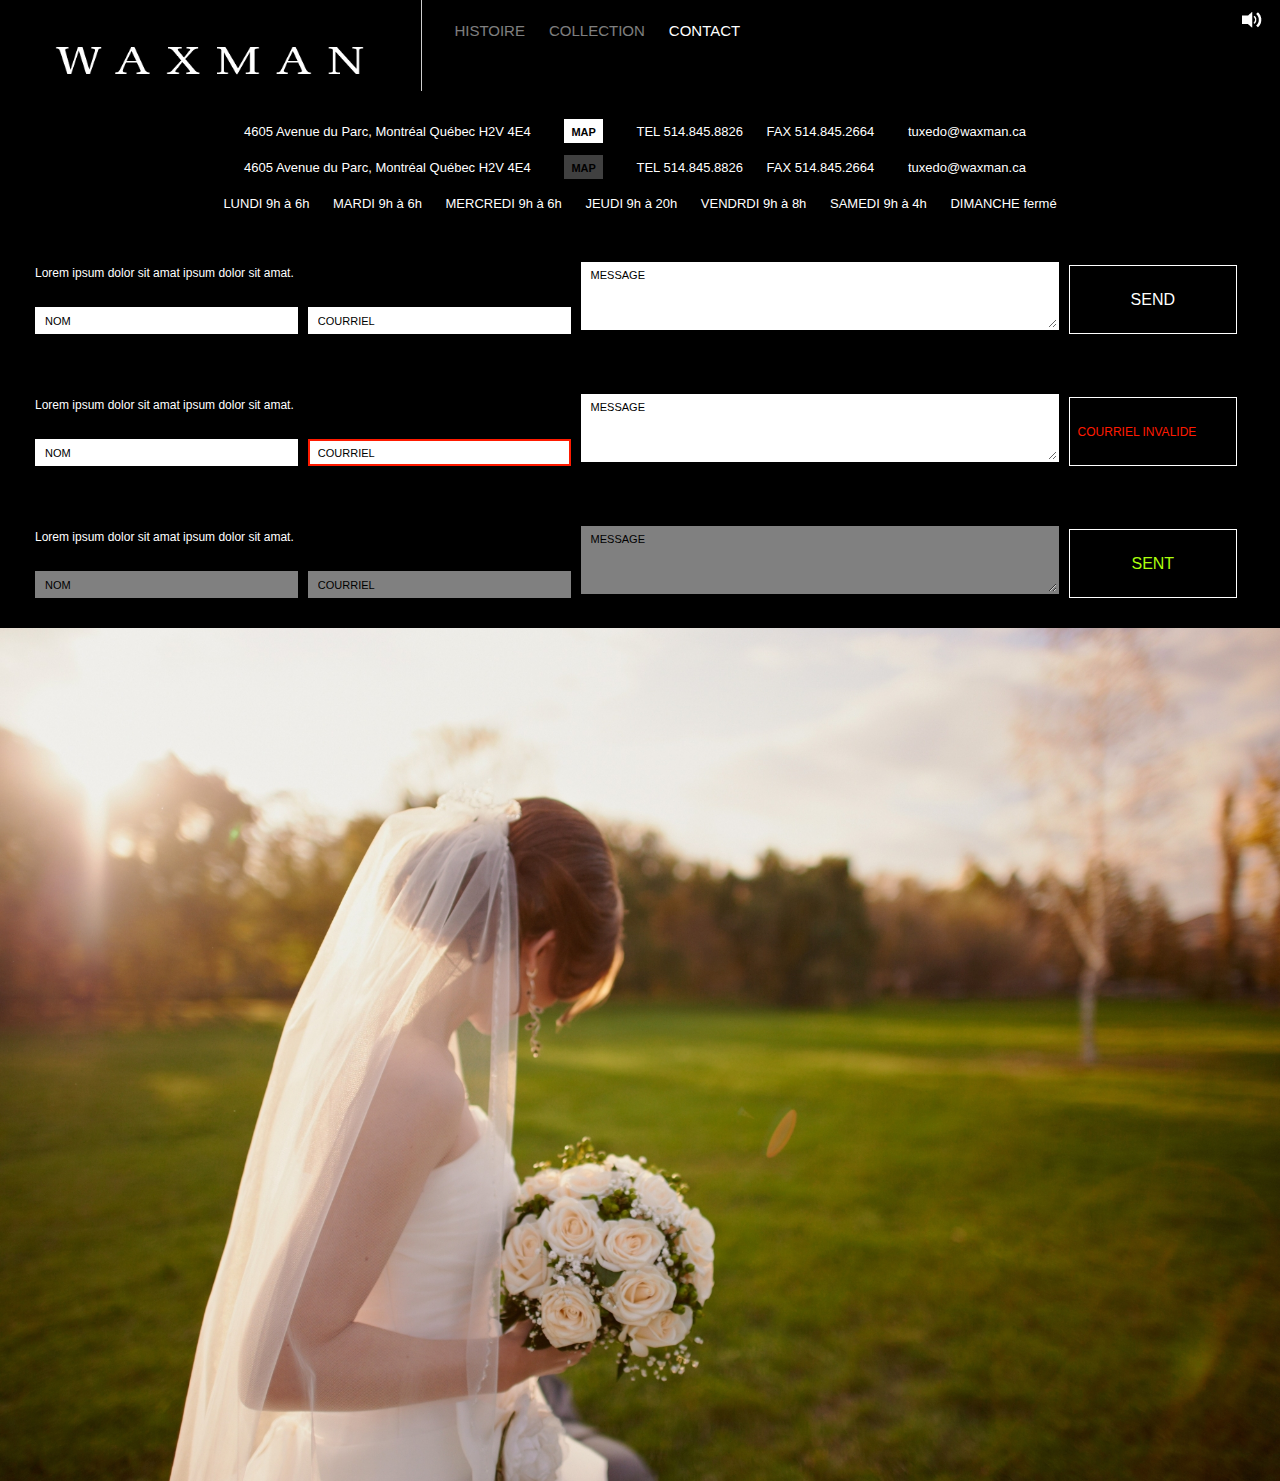
<file: map.html>
<!DOCTYPE html>
<html>
<head>
<meta http-equiv="Content-Type" content="text/html; charset=UTF-8">
<meta name="robots" content="INDEX, FOLLOW">
<title>MAP</title>
<meta name="keywords" content="">
<meta name="description" content="">
<link href="css/main.css" rel="stylesheet" type="text/css">
<!--<script type="text/javascript" src="http://ajax.googleapis.com/ajax/libs/jquery/1.10.1/jquery.min.js"></script>-->
<!-- script src="http://cdn.jquerytools.org/1.2.7/full/jquery.tools.min.js"></script -->
<!--<script type="text/javascript" src="js/scrollable.js"></script>
<script type="text/javascript" src="js/collection.js"></script>-->
</head>
<body>
<div class="header clear"><a href="#"><img class="logo" src="images/logo.png" width="560" height="91" alt=""></a>
  <ul class="nav">
    <li><a href="#">HISTOIRE</a>
      <ul>
        <li><a href="#">COORDONNÉS</a></li>
        <li><a href="#">HEURES D’OUVERTURE</a></li>
        <li><a href="#">FORMULAIRE COURRIEL</a></li>
      </ul>
    </li>
    <li><a href="#">COLLECTION</a>
      <ul>
        <li><a href="#">COORDONNÉS</a></li>
        <li><a href="#">HEURES D’OUVERTURE</a></li>
        <li><a href="#">FORMULAIRE COURRIEL</a></li>
      </ul>
    </li>
    <li><a class="nav_act" href="#">CONTACT</a>
      <ul>
        <li><a href="#">COORDONNÉS</a></li>
        <li><a href="#">HEURES D’OUVERTURE</a></li>
        <li><a href="#">FORMULAIRE COURRIEL</a></li>
      </ul>
    </li>
  </ul>
  <span class="mute">&nbsp;</span> </div>
<div class="conts"><span>4605 Avenue du Parc, Montréal Québec H2V 4E4</span> <a class="map_pt" href="#">MAP</a> <span>TEL 514.845.8826</span> <span>FAX 514.845.2664</span> <a href="mailto:tuxedo@waxman.ca">tuxedo@waxman.ca</a></div>
<div class="conts"><span>4605 Avenue du Parc, Montréal Québec H2V 4E4</span> <span class="map_pt">MAP</span> <span>TEL 514.845.8826</span> <span>FAX 514.845.2664</span> <a href="mailto:tuxedo@waxman.ca">tuxedo@waxman.ca</a></div>
<div class="conts"><span>LUNDI 9h à 6h</span> <span>MARDI 9h à 6h</span> <span>MERCREDI 9h à 6h</span> <span>JEUDI 9h à 20h</span> <span>VENDRDI 9h à 8h</span> <span>SAMEDI 9h à 4h</span> <span>DIMANCHE fermé</span></div>
<form class="conts_form" action="">
  <table>
    <tr>
      <td colspan="2">Lorem ipsum dolor sit amat ipsum dolor sit amat.</td>
      <td rowspan="2" width="40%"><textarea cols="1" rows="1">MESSAGE</textarea></td>
      <td rowspan="2" width="16%"><input class="cf_btn" type="button" value="Send"></td>
    </tr>
    <tr>
      <td><input class="cf_inp" type="text" value="NOM"></td>
      <td><input class="cf_inp" type="text" value="COURRIEL"></td>
    </tr>
  </table>
</form>
<form class="conts_form" action="">
  <table>
    <tr>
      <td colspan="2">Lorem ipsum dolor sit amat ipsum dolor sit amat.</td>
      <td rowspan="2" width="40%"><textarea cols="1" rows="1">MESSAGE</textarea></td>
      <td rowspan="2" width="16%"><input class="cf_btn cf_btn_err" type="button" value="COURRIEL INVALIDE"></td>
    </tr>
    <tr>
      <td><input class="cf_inp" type="text" value="NOM"></td>
      <td><input class="cf_inp cf_err" type="text" value="COURRIEL"></td>
    </tr>
  </table>
</form>
<form class="conts_form" action="">
  <table>
    <tr>
      <td colspan="2">Lorem ipsum dolor sit amat ipsum dolor sit amat.</td>
      <td rowspan="2" width="40%"><textarea class="cf_dis" disabled cols="1" rows="1">MESSAGE</textarea></td>
      <td rowspan="2" width="16%"><input class="cf_btn cf_btn_dis" disabled type="button" value="SENT"></td>
    </tr>
    <tr>
      <td><input class="cf_inp cf_dis" disabled type="text" value="NOM"></td>
      <td><input class="cf_inp cf_dis" disabled type="text" value="COURRIEL"></td>
    </tr>
  </table>
</form>
<div class="map_img"><img src="images/other/0001_02.JPG" width="2000" height="1333" alt=""></div>
</body>
</html>
</file>
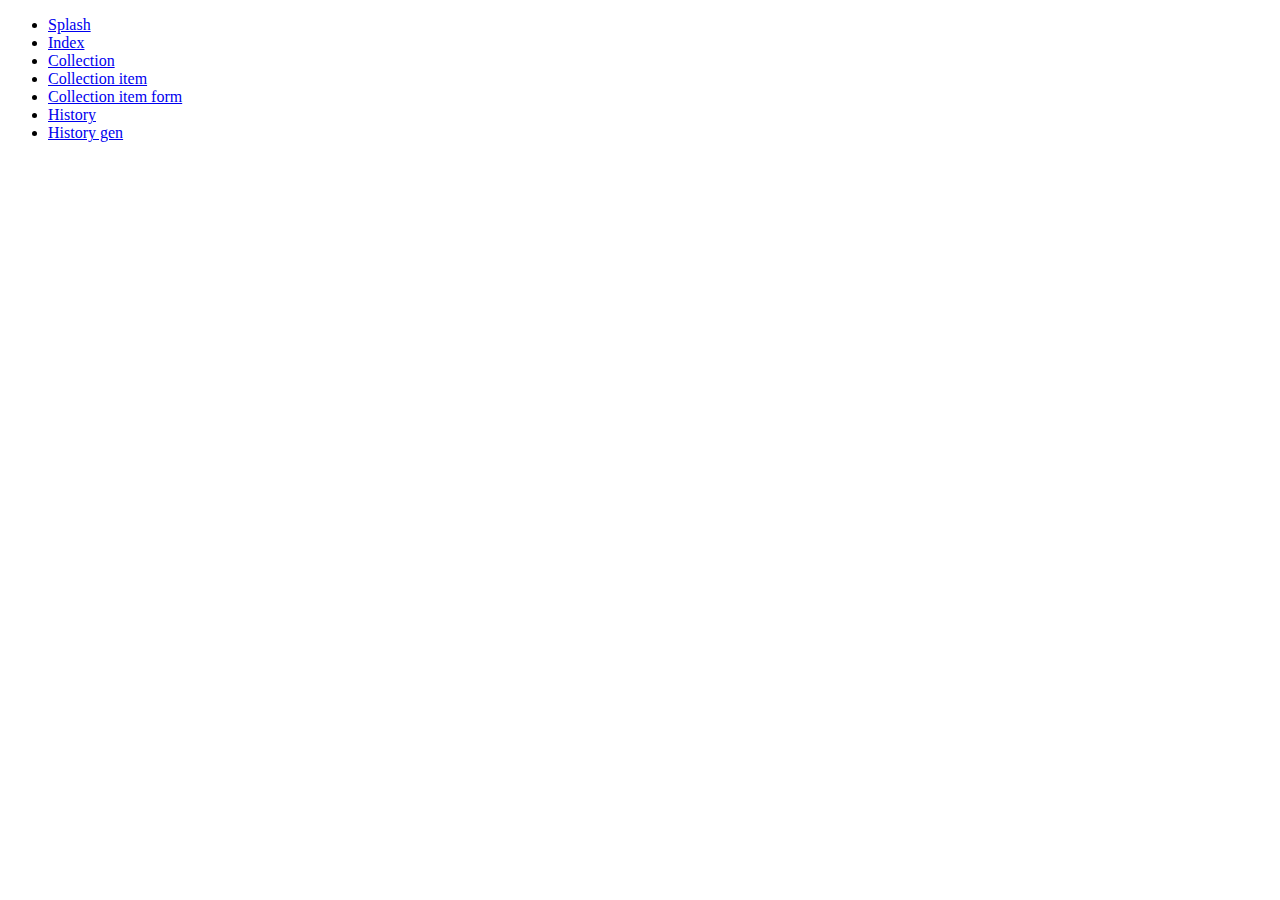
<file: pages.html>
<!DOCTYPE HTML>
<html lang="en-US">
<head>
	<meta charset="UTF-8">
	<title></title>
</head>
<body>
	
	<ul>
		<li><a href="splash.html">Splash</a></li>
		<li><a href="index.html">Index</a></li>
		<li><a href="collection.html">Collection</a></li>
		<li><a href="collection_item.html">Collection item</a></li>
		<li><a href="collection_item_form.html">Collection item form</a></li>
		<li><a href="history.html">History</a></li>
		<li><a href="history_gen.html">History gen</a></li>
	</ul>

</body>
</html>
</file>
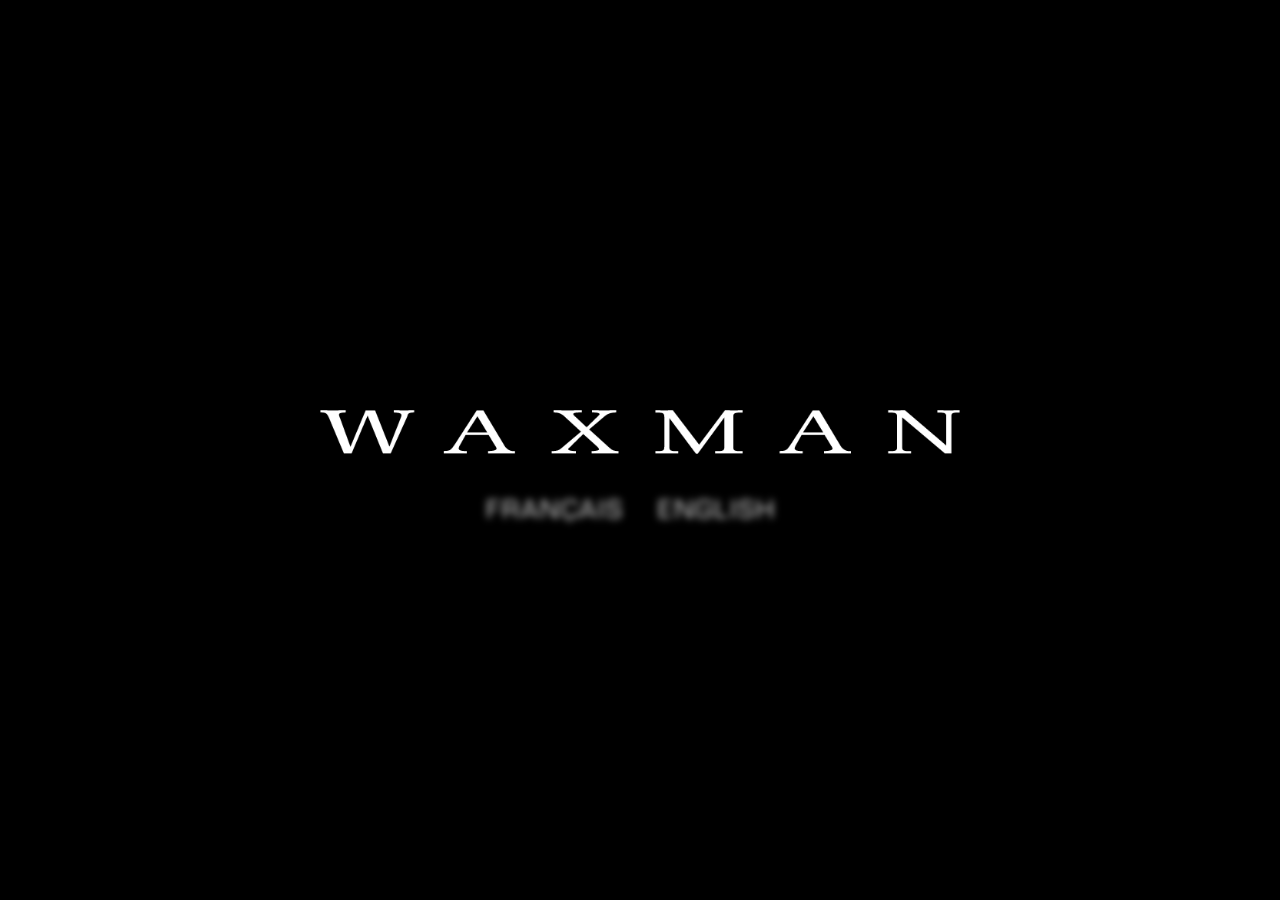
<file: splash.html>
<!DOCTYPE html>
<html>
<head>
<meta http-equiv="Content-Type" content="text/html; charset=UTF-8">
<meta name="robots" content="INDEX, FOLLOW">
<title>Splash</title>
<meta name="keywords" content="">
<meta name="description" content="">
<link href="css/main.css" rel="stylesheet" type="text/css">
</head>
<body>
<div class="spl_wrap">
  <div class="spl_cnt"><img src="images/logo_large.png" width="833" height="56" alt="">
    <div><a class="lng_fr" href="#">&nbsp;</a> <a class="lng_en" href="#">&nbsp;</a></div>
  </div>
</div>
</body>
</html>
</file>
<file: css/main.css>
*
{
	margin: 0;
	padding: 0;
}
html
{
	height: 100%;
}
body
{
	background: #000;
	color: #FFF;
	position: relative;
	font-family: Georgia, "Times New Roman", Times, serif;
	font-size: 14px;
	line-height: 24px;
	height: 100%;
	min-width: 1024px;
 	/* min-height: 768px; */
}
ul
{
	list-style: none;
}
a
{
	color: #FFF;
	text-decoration: none;
}
a:hover
{
	text-decoration: underline;
}
a img
{
	border: none;
}
table
{
	border-collapse: collapse;
}
.clear:after
{
	content: ".";
	display: block;
	height: 0;
	font-size: 0;
	clear: both;
	visibility: hidden;
}
.clear
{
	min-height: 1px;
}
.fl_left
{
	float: left !important;
}
.fl_right
{
	float: right !important;
}
.bg_none
{
	background: none !important;
}
.brd_none,
.brd_none li
{
	border: none !important;
}
.ta_cent
{
	text-align: center;
}
.hide_item
{
	display: none;
}
@font-face {
    font-family: 'EurostileLTStdMedium';
    src: url('fonts/eurostileltstd.eot');
    src: url('fonts/eurostileltstd.eot') format('embedded-opentype'),
         url('fonts/eurostileltstd.woff') format('woff'),
         url('fonts/eurostileltstd.ttf') format('truetype'),
         url('fonts/eurostileltstd.svg#EurostileLTStdMedium') format('svg');
	font-weight: normal;
	font-style: normal;
}
/*@font-face {
    font-family: 'bebas_neueregular';
    src: url('fonts/bebasneue-webfont-webfont.eot');
    src: url('fonts/bebasneue-webfont-webfont.eot?#iefix') format('embedded-opentype'),
         url('fonts/bebasneue-webfont-webfont.woff') format('woff'),
         url('fonts/bebasneue-webfont-webfont.ttf') format('truetype'),
         url('fonts/bebasneue-webfont-webfont.svg#bebas_neueregular') format('svg');
    font-weight: normal;
    font-style: normal;
}*/
input,
select,
textarea
{
	font-family: Arial, Helvetica, sans-serif;
	font-size: 11px;
	line-height: 14px;
}
/*--IE css3--*/
.wave_price
{
	behavior: url(styles/pie/PIE.htc);
	position: relative;
}
/*--Main styles--*/
.spl_wrap
{
	width: 100%;
	height: 100%;
	display: table;
	text-align: center;
}
.spl_cnt
{
	display: table-cell;
	vertical-align: middle;
}
.spl_cnt div
{
	position: relative;
	margin-top: 28px;
}
.spl_cnt img
{
	width: 50%;
	height: auto;
}
.lng_fr
{
	position: absolute;
	top: 0;
	left: 50%;
	background: url(../images/lang_fr_blur.png) no-repeat 0 0;
	width: 152px;
	height: 40px;
	margin-left: -162px;
}
.lng_fr:hover
{
	background: url(../images/lang_fr.png) no-repeat 9px 9px;
	text-decoration: none;
}
.lng_en
{
	position: absolute;
	top: 0;
	left: 50%;
	background: url(../images/lang_en_blur.png) no-repeat 0 0;
	width: 132px;
	height: 38px;
	margin-left: 10px;
}
.lng_en:hover
{
	background: url(../images/lang_en.png) no-repeat 9px 9px;
	text-decoration: none;
}
/*----*/
.flexslider {
	position: relative; 
	zoom: 1;
}
.flexslider ul,
.flexslider ol {
	margin:0;
	padding:0;
	list-style: none;
}
.flexslider ul li,
.flexslider ol li {
	margin:0;
	padding:0;
	list-style: none;
}
.flexslider .slides {
	zoom:1;
}
.flexslider .slides > li {
	position:relative;
	display: none;
	-webkit-backface-visibility: hidden;
	text-align:center;
}
.flexslider .slides img {
	max-width: 100%; 
	display: block;
	margin:0 auto;
	height:auto;
	width:auto;
}

.flexslider .descr {
	position:absolute;
	bottom:0;
	left:0;
	right:0;
	padding:10px;
	background:rgba(100,100,100,.5);
	color:#fff;
	text-align:left;
}
.flexslider .descr h3 {
	text-align:left;
}
.flexslider .descr .text p:last-child {
	margin-bottom:0;
}
.flex-container {
	zoom: 1; 
	position: relative;
}

/*----*/
.header
{
	margin: 0 0 33px;
	position: relative;
}
.logo
{
	float: left;
	width: 33%;
	/* height: 100%; */
}
.nav
{
	float: left;
	font-family: Arial, Helvetica, sans-serif;
	font-size: 15px;
	line-height: 18px;
	margin: 22px 50px 0 32px;
}
.nav li
{
	float: left;
	margin-right: 24px;
	position: relative
}
.nav li ul
{
	font-size: 11px;
	position: absolute;
	left: 0;
	top: 16px;
	width: 500px;
	display: none;
	padding-top: 10px;
}
.nav li:hover ul
{
	display: block;
}
.nav a
{
	color: rgba(255, 255, 255, 0.5);
}
.nav a:hover,
a.nav_act
{
	text-decoration: none;
	color: rgba(255, 255, 255, 1);
}
.mute
{
	background: url(../images/mute_on.png) no-repeat 0 0;
	width: 20px;
	height: 16px;
	position: absolute;
	top: 12px;
	right: 18px;
	cursor: pointer;
	font-size: 0;
	line-height: 0;
}
.mute:hover
{
	text-decoration: none;
}
.mute_off
{
	width: 10px;
	right: 28px;
}
.mov_cnt
{
}
.mov_cnt img
{
	width: 100%;
	height: 100%;
}
.pl_controls,
.pl_controls li
{
	float: left;
}
.pl_play,
.pl_pause,
.pl_stop
{
	width: 44px;
	height: 44px;
	font-size: 0;
	line-height: 0;
	display: block;
	float: left;
}
.pl_play
{
	background: url(../images/pl_play.png);
}
.pl_pause
{
	background: url(../images/pl_pause.png);
}
.pl_stop
{
	background: url(../images/pl_back.png);
}
.pl_progress 
{
	margin: 0 20px 0 100px;
	height: 1px;
	font-size: 0;
	line-height: 0;
}
.pl_seek
{
	background: #909090;
	height: 1px;
	position: relative;
	top: 20px;
}
.pl_play_bar
{
	background: #FFF;
	height: 16px;
	font-size: 0;
	line-height: 0;
	border-bottom: 1px solid #D5D5D5;
	top: -8px;
	position: relative;
}
/*----*/
.hist_list
{
	position: relative;
	overflow: hidden;
}
.hist_list li
{
	float: right;
	position: absolute;
	top: 0;
	right: 0;
	width: 11%;
	overflow: hidden;
	-webkit-transition: opacity 1s ease-in-out;
  	-moz-transition: opacity 1s ease-in-out;
 	-ms-transition: opacity 1s ease-in-out;
 	-o-transition: opacity 1s ease-in-out;
 	transition: opacity 1s ease-in-out;
	filter: alpha(opacity=30);
  	opacity: 0.3;
	cursor: pointer;
}
.hist_list li:hover 
{
  zoom: 1;
  filter: alpha(opacity=100);
  opacity: 1;
}
li.fl_left_act
{
	float: left;
	width: 100%;
	position: relative;
	zoom: 1;
  	filter: alpha(opacity=100);
 	opacity: 1;
	cursor: default;
}
.hist_img img
{
	width: 100%;
	/*
	height: 100%;
	*/
	height: auto;
	float: left;   	
}
li.fl_left_act .hist_img
{
	width: 33%;
	height: 100%;
}
.item_dtl
{
	float: left;
	width: 20%;
	margin-left: 32px;
	font-size: 16px;
	line-height: 24px;
	display: none;
}
.fl_left_act .item_dtl
{
	display: block;
}
.hl_name
{
	font-size: 21px;
	line-height: 25px;
	display: block;
	font-weight: normal;
	margin: -5px 0 2px;
}
.hl_date
{
	font-size: 18px;
	line-height: 21px;
	display: block;
	margin: 2px 0 26px;
}
/*.hist_img_L
{
	max-width: 100%;
	min-width: 100%;
	height: 100%;
}*/
/*----*/
.colct_slider
{
	overflow: hidden;
	width: 100%;
	position: relative;
}
.slide_l,
.slide_r
{
	width: 79px;
	height: 78px;
	cursor: pointer;
	font-size: 0;
	line-height: 0;
	position: absolute;
	top: 40%;
	z-index: 100;
}
.slide_l
{
	background: url(../images/slide_l.png);
	left: 0;
}
.slide_r
{
	background: url(../images/slide_r.png);
	right: 0;
}
.slide_l.disabled,
.slide_r.disabled{
	display: none;
}
.colct_list{
	overflow: hidden;
}
.colct_list > li
{
	visibility: hidden;
	float: left;
	width: 628px;
	max-width: 628px;
	min-width: 321px;
	max-height: 100%;
	-webkit-transition: opacity 0.5s linear;
	-moz-transition: opacity 0.5s linear;
	-ms-transition: opacity 0.5s linear;
	-o-transition: opacity 0.5s linear;
	transition: opacity 0.5s linear;
	
}
.colct_list.selected > li{
	filter: alpha(opacity=30);
  	opacity: 0.3;
}
.colct_list.selected li.active{
	filter: alpha(opacity=100);
  	opacity: 1;
}
.colct_list li .cl_img{
	max-width: 100%;
	height: auto;
}
.cl_img img
{
	width: 100%;
	max-width: 100%;
	height: auto;
	float: left;
	/*
	*/
  	cursor: pointer;
}
.cl_act .cl_img img
{
	zoom: 1;
  	filter: alpha(opacity=100);
 	opacity: 1;
}
.cl_dtl
{
	display: none;
	float: left;
	width: 628px;
	max-width: 628px;
	font-family: Arial, Helvetica, sans-serif;
	font-size: 12px;
	line-height: 18px;
}
.cl_act .cl_dtl
{
	display: block;
}
.cl_dtl_in
{
	margin: 0 24px;
	width: 60%;
	position: relative;
	padding: 159px 0 0;
	font-family: "EurostileLTStdMedium";
}
.cl_dtl_close
{
	position: absolute;
	top: 21px;
	left: -1px;
	background: url(../images/icon_close.png) no-repeat;
	width: 15px;
	height: 14px;
	cursor: pointer;
	font-size: 0;
	line-height: 0;
}
.cl_name
{
	font-size: 19px;
	line-height: 23px;
	font-weight: normal;
	text-transform: uppercase;
	margin: 0 0 21px;
	display: block;
}
.cl_dtl p
{
	margin: 10px 0;
}
.cl_code
{
	margin: 24px 0 20px;
}
.cl_nav_list
{
	margin: 100px 0 20px;
	font-family: Arial, Helvetica, sans-serif;
}
.cl_nav_list li
{
	float: left;
	width: 100%;
	margin: 4px 0;
}
.cl_nav_list a:hover
{
	text-decoration: none;
}
.icon_share,
.icon_send,
.icon_print,
.icon_rent
{
	float: left;
	padding: 1px 0 0 25px;
	min-height: 20px;
}
.icon_share
{
	background: url(../images/icon_share.png) no-repeat 0 1px;
}
.icon_send
{
	background: url(../images/icon_send.png) no-repeat 0 1px;	
}
.icon_print
{
	background: url(../images/icon_print.png) no-repeat 0 1px;
}
.icon_rent
{
	background: url(../images/icon_rent.png) no-repeat 0 1px;
}
.icon_share.clicked,
.icon_send.clicked,
.icon_print.clicked,
.icon_rent.clicked{
	-moz-opacity: 0.5;
	-khtml-opacity: 0.5;
	-webkit-opacity: 0.5;
	opacity: 0.5;	
}
.cl-email-form{
	display: none;	
}
.cl_send_mail
{
	float: left;
	width: 150px;
	border: 1px solid #666;
	font-style: italic;
	background: #000;
	padding: 1px 3px 2px;
	color: #FFF;
}
.cl-email-form label
{
	font-size: 10px;
	margin-top: 2px;
	color: #FF1A00;
}
.cl-email-form .valid
{
	border: 1px solid #00F90F;
}
.cl_send_btn
{
	cursor: pointer;
	background: #000;
	border: none;
	float: left;
	padding: 2px 8px;
	color: #FFF;
	text-transform: uppercase;
}
.cl_num
{
	position: absolute;
	z-index: 100;
	right: 24px;
	bottom: 27px;
	font-size: 0;
	line-height: 0;
}
.cl_num li
{
	width: 4px;
	height: 4px;
	background: #FFF;
	float:  left;
	cursor: pointer;
	margin: 0 5px 0 4px;
}
li.cl_curr 
{
	width: 8px;
	height: 8px;
	margin: -2px 3px -2px 2px;
	cursor: default;
}
/*--Form css--*/
.form_wrap
{
	float: right;
	width: 254px;
	/*
	width: 236px;
	padding: 0 17px;
	*/
	padding: 0;
	margin-right: 15px;
	position: relative;
	font-size: 11px;
	line-height: 14px;
	font-family: Arial, Helvetica, sans-serif;
	display: none;
	max-height: 100%;
	overflow: auto;
}
.scroll_pt
{
	background: #FFF;
	position: absolute;
	top: 0;
	right: -3px;
	width: 9px;
	height: 10%;
	cursor: pointer;
}
.form_headl
{
	font-family: Arial, Helvetica, sans-serif;
	font-size: 12px;
	line-height: 15px;
	font-weight: bold;
	text-transform: uppercase;
	margin-bottom: 8px;
}
.form_inp_list
{
	border-bottom: 1px solid #696969;
	margin-bottom: 7px;
}
.form_inp_list *
{
	float: left;
}
.form_inp_list li
{
	width: 100%;
	padding: 0 0 4px;
}
.form_inp_list li:last-child
{
	border-bottom: 1px solid #595959;
}
.form_inp_list em
{
	font-family: Arial, Helvetica, sans-serif;
	font-size: 11px;
	line-height: 15px;
	font-weight: bold;
	font-style: normal;
	display: block;
	clear: both;
	margin: 4px 0 -3px;
	text-transform: uppercase;
}
.inp_comm
{
	color: #000;
	background: #BABCBE;
	border: 1px solid #5A5A5C;
	-moz-box-shadow: inset 0 0 1px 1px #C9CBCD;
	-webkit-box-shadow: inset 0 0 1px 1px #C9CBCD;
	box-shadow: inset 0 0 1px 1px #C9CBCD;
	height: 14px;
	padding: 2px 2px 1px;
	width: 220px;
}
.inp_date .inp_comm
{
	width: 194px;
}
input.ic_sml
{
	width: 106px;
}
.date_pt
{
	background: url(../images/calend.png);
	width: 26px;
	height: 19px;
	float: left;
}
.scl_wrap
{
	/*background: #EFEFEF;*/
	background: #FFF url(../images/arrw_select.png) no-repeat right 2px;
	-webkit-border-radius: 5px;
	-moz-border-radius: 5px;
	border-radius: 5px;
	-moz-box-shadow: inset 0 0 1px 1px #FFF;
	-webkit-box-shadow: inset 0 0 1px 1px #FFF;
	box-shadow: inset 0 0 1px 1px #FFF;
	width: 226px;
	overflow: hidden;
	padding: 2px 0;
	margin: 2px 0;
}
.scl_wrap select
{
	color: #999;
	background: none transparent;
    border: none;
	width: 246px;
	height: 16px;
}
.fil_half
{
	width: 111px;
}
.fil_half .scl_wrap,
.fil_half div
{
	width: 111px;
	margin: 4px 0 2px;
}
.fil_half .scl_wrap select
{
	width: 132px;
}
.form_inp_list label
{
	font-size: 11px;
	line-height: 14px;
	font-family: Arial, Helvetica, sans-serif;
	margin-left: 7px;
}
.form_num
{
	border: 1px solid #5A5A5C;
	-moz-box-shadow: inset 0 0 1px 1px #C9CBCD;
	-webkit-box-shadow: inset 0 0 1px 1px #C9CBCD;
	box-shadow: inset 0 0 1px 1px #C9CBCD;
	text-align: center;
	padding: 3px 10px;
	margin: 14px 0 10px;
}
.form_cmnt
{
	margin: 10px 0;
}
.form_cmnt textarea
{
	padding: 2px 0 0 2px;
	width: 222px;
	height: 100px;
	background: #FFF;
	color: #000;
	float: left;
	border: 1px solid #5A5A5C;
	-moz-box-shadow: inset 0 0 1px 1px #C9CBCD;
	-webkit-box-shadow: inset 0 0 1px 1px #C9CBCD;
	box-shadow: inset 0 0 1px 1px #C9CBCD;
}
.form_err,
.form_suc
{
	font-size: 12px;
	line-height: 13px;
	text-transform: uppercase;
	padding-bottom: 14px;
	margin: 12px 0;
	display: none;
}
.form_err
{
	color: #F00;
	border-bottom: 3px solid #FF1A00;
}
.form_err label{
	display: block;
}
.form_suc
{
	color: #B4FF00;
	border-bottom: 3px solid #ACFF0D;
}
.btn_send
{
	width: 100%;
	height: 100px;
	font-size: 16px;
	line-height: 20px;
	font-family: Arial, Helvetica, sans-serif;
	color: #FFF;
	border: 1px solid transparent;
	border-bottom: 1px solid #202020;
	background: #676767 url(../images/btn_send_bg.png) repeat-x left bottom;
	cursor: pointer;
	text-transform: uppercase;
	margin: 4px 0 10px;
}
.btn_err
{
	border: 1px solid #FF1A00;
	background: #252525;
	color: #454545;
	cursor: default;
}
.btn_suc
{
	border: 1px solid #ACFF0D;
	background: #000;
	cursor: default;
}
/*-----------------*/
li.accs_li
{
	width: 336px;
	max-width: 336px;
	min-width: 204px;
	height: 700px;
	cursor: pointer;	
	background: #FFF;
}
.al_img
{
	background: #000;
	height: 100%;
	margin-right: 1px;
	font-size: 15px;
	line-height: 18px;
	font-family: Arial, Helvetica, sans-serif;
}
.al_img img
{
	width: 100%;
	height: auto;
}
.al_name
{
	margin: 20px 10px 0 30px;
}
.accs_list li:hover .al_img
{
	background: #333;
}
.al_transp
{
	filter: alpha(opacity=30);
  	opacity: 0.3;
}
.contact-cnt{
	min-height: 37px;
	overflow:hidden;
}

.contact-cnt .schedule,
.contact-cnt .conts_form,
#map_canvas{
	display:none;
}

.conts{
	text-align: center;
	font-size: 13px;
	line-height: 16px;
	font-family: Arial, Helvetica, sans-serif;
	/*margin: 33px 0 20px;*/
	padding: 0 0 20px;
}
.conts span
{
	margin: 0 10px;
}
.conts a
{
	margin: 0 20px;
}
.map_img
{

}
.map_img img
{
	display: block;
	margin: 0 auto;
	width: 100%;
	height: auto;
}
.map_pt
{
	font-size: 11px;
	font-weight: bold;
	padding: 7px 7px 5px 7px;
}
.map_pt.pressed
{
	background: none repeat scroll 0 0 #404040;
}
a.map_pt
{
	color: #000;
	background: #FFF;
}
a.map_pt:hover
{
	text-decoration: none;
}
span.map_pt
{
	color: #000;
	background: #404040;
	margin: 0 20px;
}
.conts_form
{
	padding: 20px;
}
.conts_form table
{
	width: 100%;
	font-family: Arial, Helvetica, sans-serif;
	font-size: 12px;
	line-height: 15px;
	box-sizing:border;
}
.conts_form tr
{
	vertical-align: bottom;
}
.conts_form td
{
	padding: 10px 15px;
}
.conts_form input,
.conts_form textarea
{
	width: 100%;
	border: 2px solid #FFF;
	background: #FFF;
}
.conts_form textarea
{
	background: #FFF;
	height: 60px;
	padding: 4px 0 0 8px;
}
.cf_inp
{
	padding: 5px 8px 4px;
}
input.cf_btn
{
	border: 1px solid #FFF;
	text-transform: uppercase;
	background: #000;
	color: #FFF;
	height: 69px;
	font-size: 16px;
	cursor: pointer;
	margin-left: -8px;
	padding: 0 8px;
}
.cf_err/*,
.error*/
{
	border: 2px solid #FF1A00 !important;
}
input.error
{
	border: 1px solid #FF1A00 !important;
}
input.cf_btn_err
{
	color: #FF1A00;
	text-align: left;
	font-size: 12px;
}
.conts_form .cf_dis
{
	background: #808080;
	border: 2px solid #808080;
	color: #000;
}
.conts_form .cf_btn_dis
{
	color: #ACFF0D;
}
</file>
